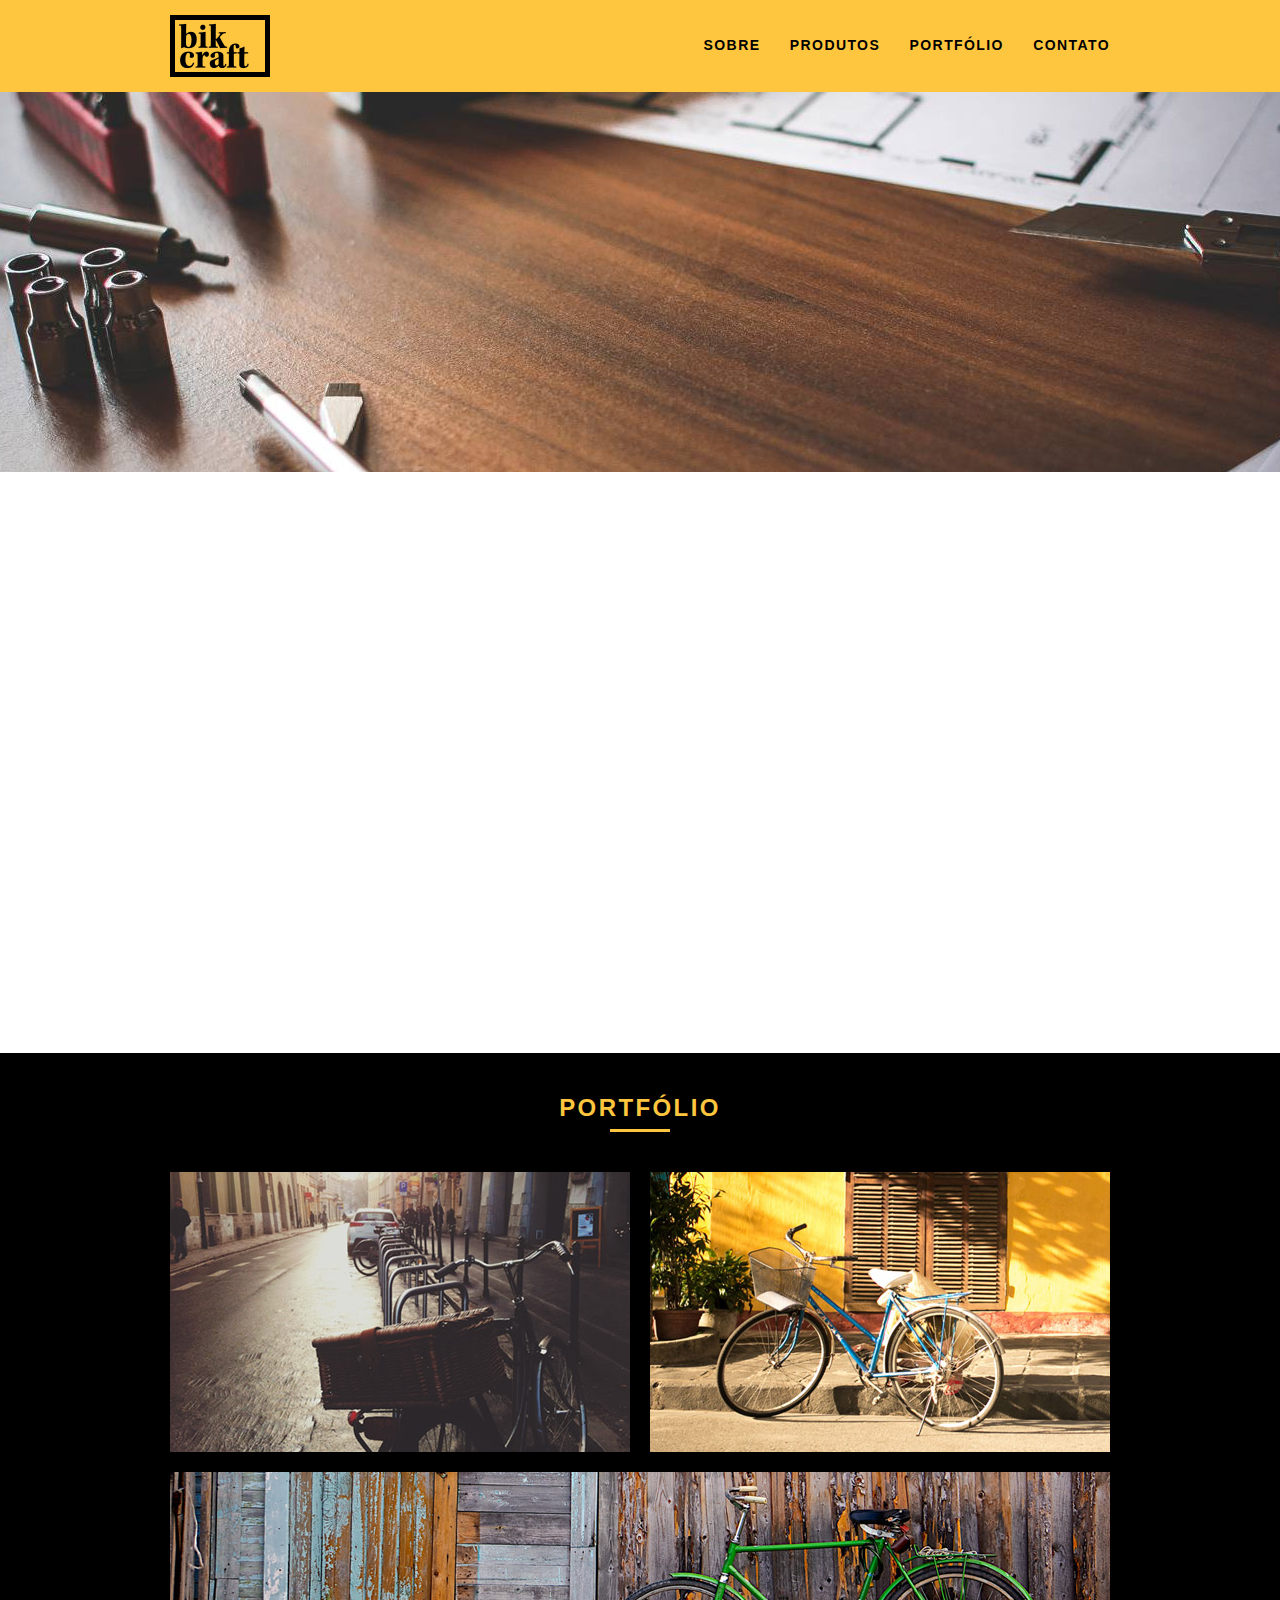
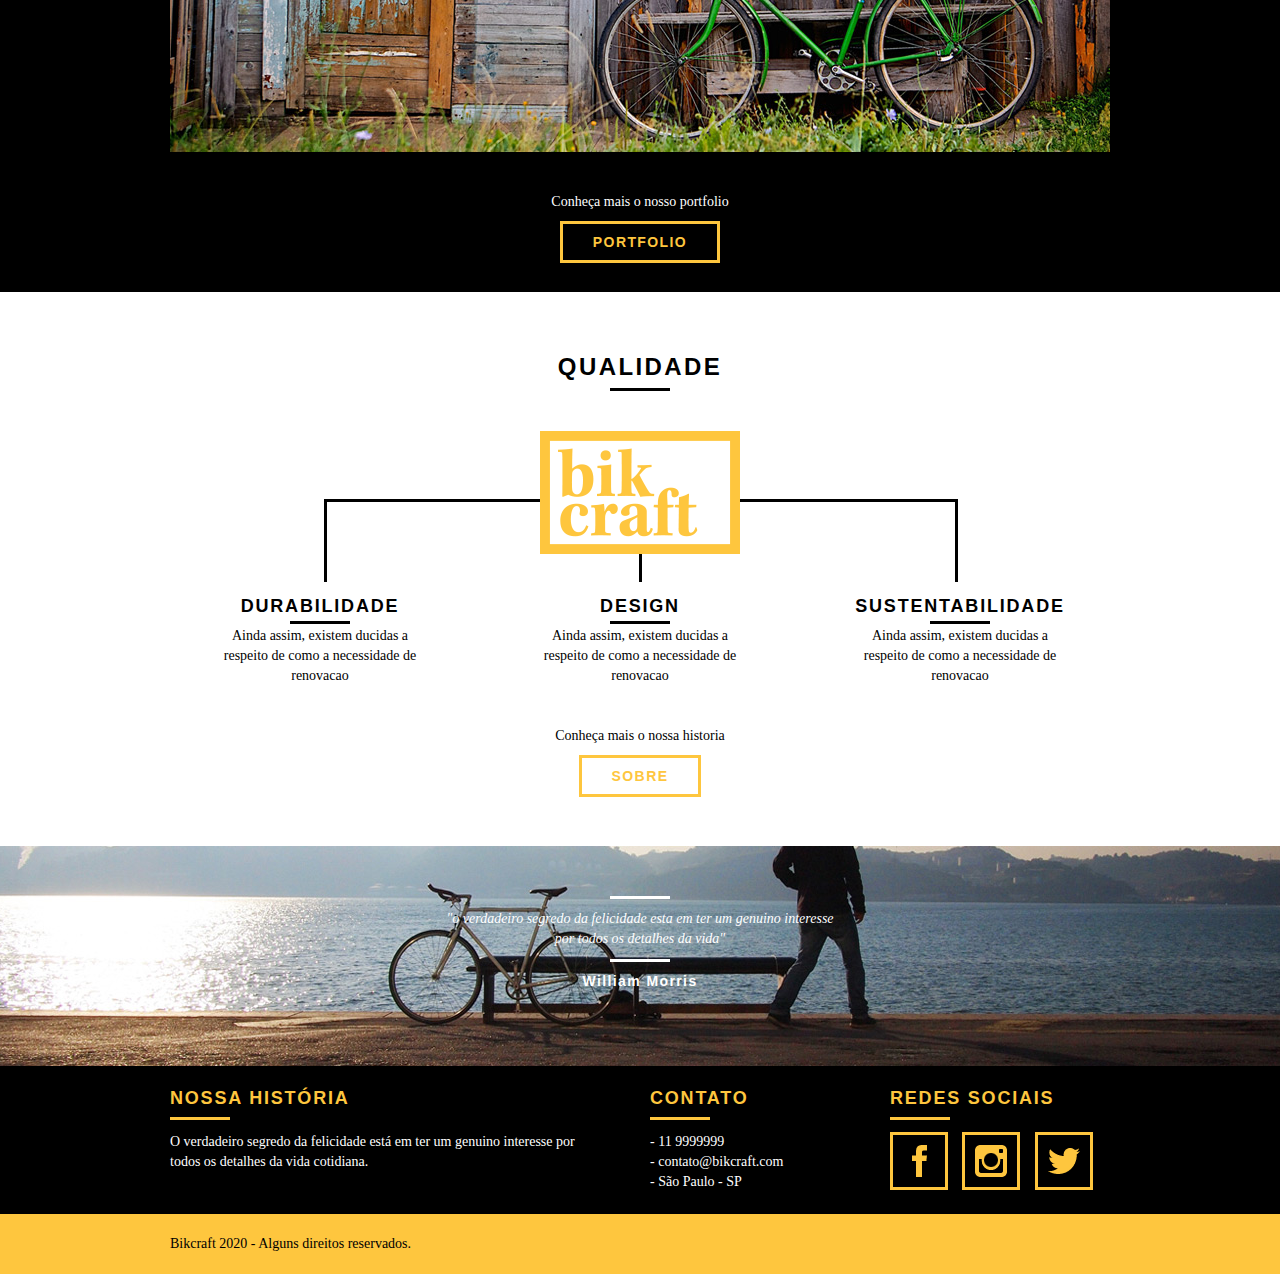
<file: index.html>
<!DOCTYPE html>
<html lang="pt-br">
    <head>
        <meta charset="utf-8"> 
        <title>Bikcraft - Bicicletas Personalizadas</title>
        <meta name="description" content="Compre a bicicletasua  Personalizadas na Bikcraft">

        <meta property="og:title" content="Bikcraft - Bicicletas Personalizadas"/>
        <meta property="og:type" content="website"/>
        <meta property="og:url" content="https://edson-onishi.github.io/bikcraft/"/>
        <meta property="og:image" content="https://edson-onishi.github.io/bikcraft/img/og-image.png"/>

        <meta name="viewport" content="width=device=width, initial-scale=1"> <!--escala do site-->

        <link rel="sortcut icon" href="favicon.ico"> <!--icone da aba do site-->

        <link rel="stylesheet" href="css/style.css">
        <script src="js/libs/modernizr.custom.45655.js"></script>
    </head>
    <body>
        <header class="header">
            <div class="container">
                <a href="index.html" class="grid-4">
                    <img src="img/bikcraft.png" alt="Bikcraft">
                </a>
                <nav class="grid-12 header_menu">
                    <ul>
                        <li><a href="sobre.html">Sobre</a></li>
                        <li><a href="produtos.html">Produtos</a></li>
                        <li><a href="portfolio.html">Portfólio</a></li>
                        <li><a href="contato.html">contato</a></li>
                    </ul>
                </nav>
            </div>
        </header>

        <section class="introducao">
            <div class="container">
                <h1>Bicicletas Feitas a Mão</h1>
                <blockquote class="quote-externo">
                    <p>"não tem nada em sua casa que você não considere útil ou acredita ser bonito"
                    </p>
                    <cite>William Morris</cite>
                </blockquote>
                <a href="produtos.html" class="btn">Orçamento</a>
            </div>
        </section>

        <section class="produtos container animar">
            <h2 class="subtitulo">Produtos</h2>
            <ul class="produtos_lista">
                <li class="grid-1-3">
                    <div class="produtos_icone">
                        <img src="img/produtos/passeio.png" alt="Bikcraft Passeio">
                    </div>
                    <h3>Passeio</h3>
                    <P>Ainda assim, existem dúvidas a respeito de como a necessidade de renovação.</P>
                 </li>
                 

                 <li class="grid-1-3">
                    <div class="produtos_icone">
                        <img src="img/produtos/esporte.png" alt="Bikcraft Passeio">
                    </div>
                    <h3>Esporte</h3>
                    <P>Ainda assim, existem dúvidas a respeito de como a necessidade de renovação.</P>
                 </li>

                 <li class="grid-1-3">
                    <div class="produtos_icone">
                        <img src="img/produtos/retro.png" alt="Bikcraft Passeio">
                    </div>
                    <h3>Retro</h3>
                    <P>Ainda assim, existem dúvidas a respeito de como a necessidade de renovação.</P>
                 </li>
            </ul>

            <div class="call">
                <p>Clique aqui e veja os detalhes dos produtos</p>
                <a href="produtos.html" class="btn btn-preto">Produtos</a>
            </div>

        </section>
        <!-- Fecha Produtos -->

        <section class="portfolio">
            <div class="container">
                <h2 class="subtitulo">Portfólio</h2>
                <div class="portfolio_lista">
                    <div class="grid-8"><img src="img/portfolio/retro.jpg" alt="Bicicleta retro"></div>
                    <div class="grid-8"><img src="img/portfolio/passeio.jpg" alt="Bicicleta passeio"></div>
                    <div class="grid-16"><img src="img/portfolio/esporte.jpg" alt="Bicicleta esporte"></div>
                </div>
                <div class="call">
                    <p>Conheça mais o nosso portfolio</p>
                    <a href="portfolio.html" class="btn">Portfolio</a>
                </div>
            </div>
            
        </section>

        <section class="qualidade container">
            <h2 class="subtitulo">Qualidade</h2>
            <img src="img/bikcraft-qualidade.png" alt="Bikcraft">
            <ul class="qualidade_lista">
                <li class="grid-1-3">
                    <h3>Durabilidade</h3>
                    <p>Ainda assim, existem ducidas a respeito de como a necessidade de renovacao</p>
                </li>

                <li class="grid-1-3">
                    <h3>Design</h3>
                    <p>Ainda assim, existem ducidas a respeito de como a necessidade de renovacao</p>
                </li>

                <li class="grid-1-3">
                    <h3>Sustentabilidade</h3>
                    <p>Ainda assim, existem ducidas a respeito de como a necessidade de renovacao</p>
                </li>
            </ul>
            <div class="call">
                <p>Conheça mais o nossa historia</p>
                <a href="sobre.html" class="btn btn-preto">Sobre</a>
            </div>
        </section>

        <section class="quebra">
            <blockquote class="quote-externo container">
                <p>"o verdadeiro segredo da felicidade esta em ter um genuino interesse por todos os detalhes da vida"
                </p>
                <cite>William Morris</cite>
            </blockquote>
        </section>

        <footer>
            <div class="footer">
                <div class="container">

                    <div class="grid-8 footer_historia">
                        <h3>Nossa História</h3>
                        <p>O verdadeiro segredo da felicidade está em ter um genuino interesse por todos os detalhes da vida cotidiana.</p>
                    </div>

                    <div class="grid-4 footer_contato">
                        <h3>Contato</h3>
                        <ul>
                            <li>- 11 9999999</li>
                            <li>- contato@bikcraft.com</li>
                            <li>- São Paulo - SP</li>
                        </ul>
                    </div>

                    <div class="grid-4 footer_redes">
                        <h3>redes sociais</h3>
                        <ul>
                            <li><a href="http://facebook.com" target="_blank"><img src="img/redes-sociais/facebook.png" alt="facebook"></a></li>
                            <li><a href="http://instagram.com" target="_blank"><img src="img/redes-sociais/instagram.png" alt="Instagram"></a></li>
                            <li><a href="http://twitter.com" target="_blank"><img src="img/redes-sociais/twitter.png" alt="twitter"></a></li>
                        </ul>
                    </div>
                </div>
            </div>

            <div class="copy">
                <div class="container">
                    <p class="grid-16">Bikcraft 2020 - Alguns direitos reservados.</p>
                </div>

            </div>
        </footer>

        <!--Javascript-->
        <script src="js/libs/jquery-3.4.1.min.js"></script>
        <script src="js/plugins.js"></script>
        <script src="js/main.js"></script>
    </body>

</html>
</file>
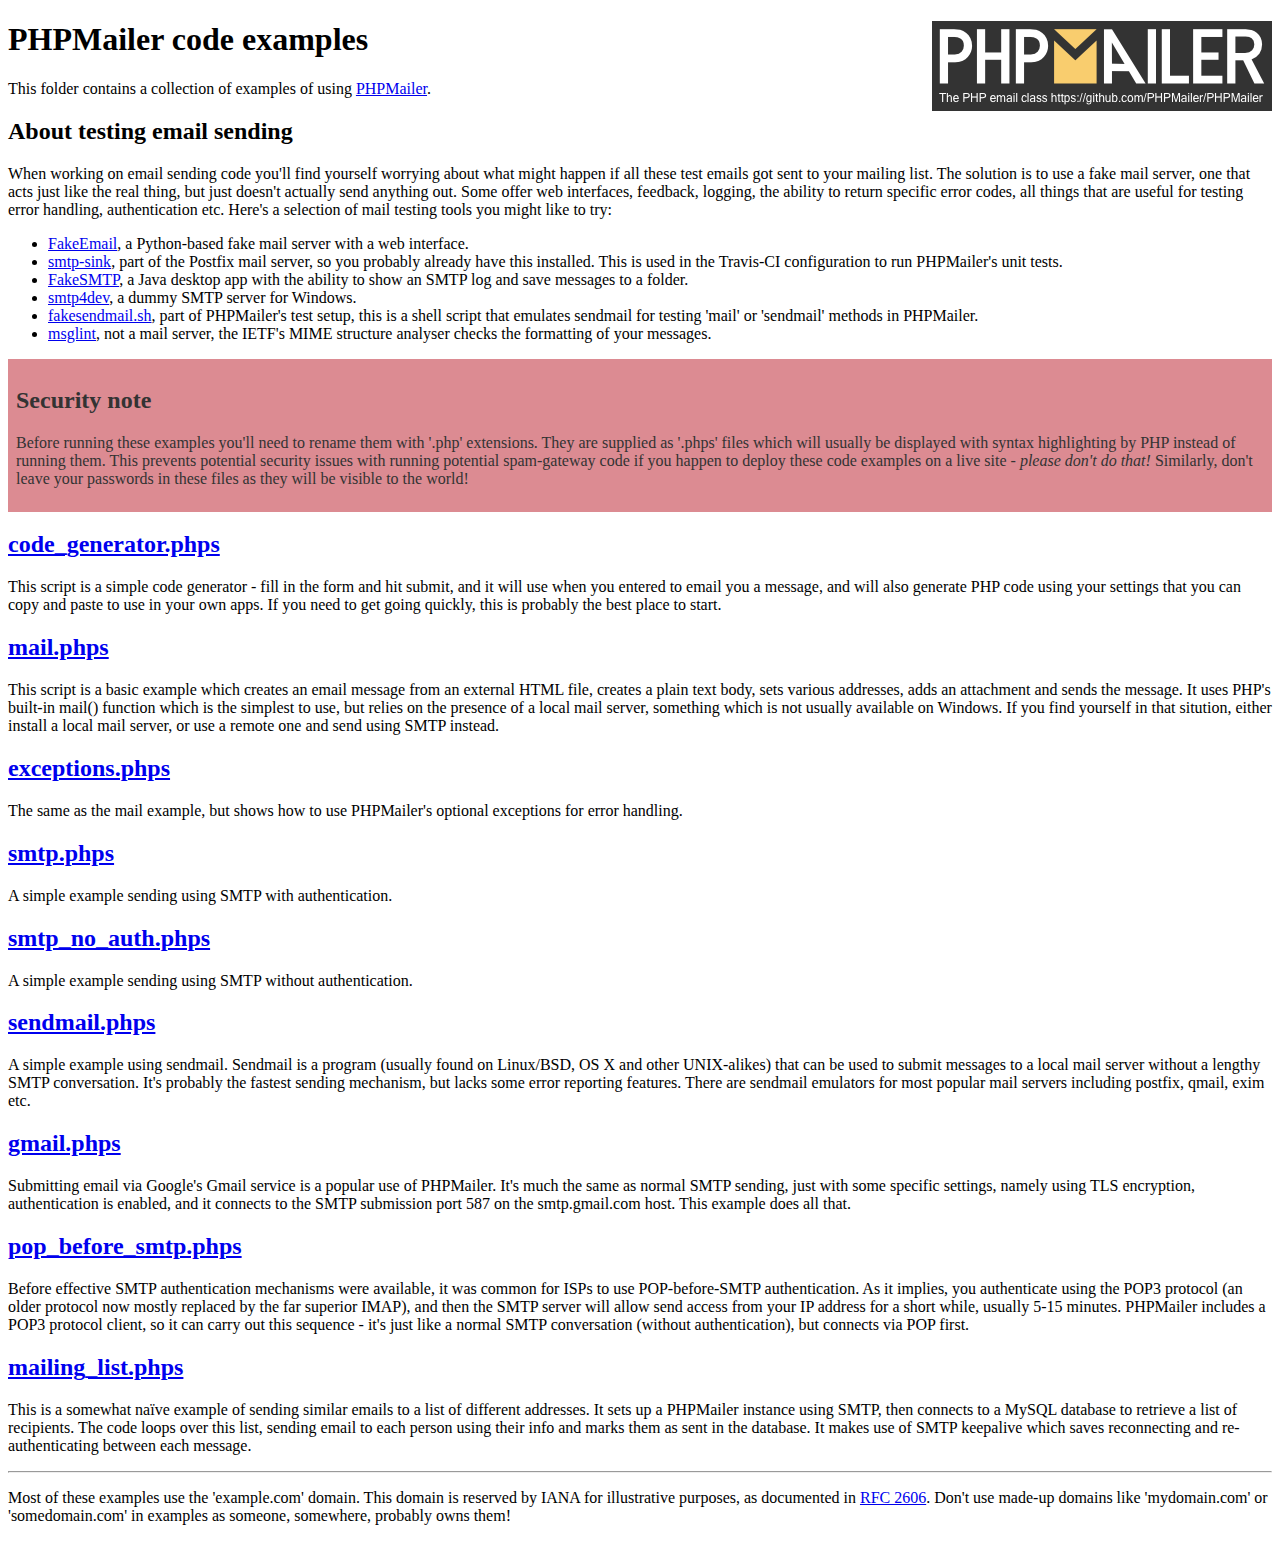
<file: PHPMailer/examples/index.html>
<!DOCTYPE html>
<html>
<head>
	<meta charset="UTF-8">
	<title>PHPMailer Examples</title>
</head>
<body>
<h1>PHPMailer code examples<a href="https://github.com/PHPMailer/PHPMailer"><img src="images/phpmailer.png" style="float:right; border:0;" alt="PHPMailer logo"></a></h1>
<p>This folder contains a collection of examples of using <a href="https://github.com/PHPMailer/PHPMailer">PHPMailer</a>.</p>
<h2>About testing email sending</h2>
<p>When working on email sending code you'll find yourself worrying about what might happen if all these test emails got sent to your mailing list. The solution is to use a fake mail server, one that acts just like the real thing, but just doesn't actually send anything out. Some offer web interfaces, feedback, logging, the ability to return specific error codes, all things that are useful for testing error handling, authentication etc. Here's a selection of mail testing tools you might like to try:</p>
<ul>
  <li><a href="https://github.com/isotoma/FakeEmail">FakeEmail</a>, a Python-based fake mail server with a web interface.</li>
  <li><a href="http://www.postfix.org/smtp-sink.1.html">smtp-sink</a>, part of the Postfix mail server, so you probably already have this installed. This is used in the Travis-CI configuration to run PHPMailer's unit tests.</li>
  <li><a href="https://github.com/Nilhcem/FakeSMTP">FakeSMTP</a>, a Java desktop app with the ability to show an SMTP log and save messages to a folder.</li>
  <li><a href="http://smtp4dev.codeplex.com">smtp4dev</a>, a dummy SMTP server for Windows.</li>
  <li><a href="https://github.com/PHPMailer/PHPMailer/blob/master/test/fakesendmail.sh">fakesendmail.sh</a>, part of PHPMailer's test setup, this is a shell script that emulates sendmail for testing 'mail' or 'sendmail' methods in PHPMailer.</li>
  <li><a href="http://tools.ietf.org/tools/msglint/">msglint</a>, not a mail server, the IETF's MIME structure analyser checks the formatting of your messages.</li>
</ul>
<div style="padding: 8px; color: #333333; background-color: #dc8b92">
<h2>Security note</h2>
<p>Before running these examples you'll need to rename them with '.php' extensions. They are supplied as '.phps' files which will usually be displayed with syntax highlighting by PHP instead of running them. This prevents potential security issues with running potential spam-gateway code if you happen to deploy these code examples on a live site - <em>please don't do that!</em> Similarly, don't leave your passwords in these files as they will be visible to the world!</p>
</div>
<h2><a href="code_generator.phps">code_generator.phps</a></h2>
<p>This script is a simple code generator - fill in the form and hit submit, and it will use when you entered to email you a message, and will also generate PHP code using your settings that you can copy and paste to use in your own apps. If you need to get going quickly, this is probably the best place to start.</p>
<h2><a href="mail.phps">mail.phps</a></h2>
<p>This script is a basic example which creates an email message from an external HTML file, creates a plain text body, sets various addresses, adds an attachment and sends the message. It uses PHP's built-in mail() function which is the simplest to use, but relies on the presence of a local mail server, something which is not usually available on Windows. If you find yourself in that sitution, either install a local mail server, or use a remote one and send using SMTP instead.</p>
<h2><a href="exceptions.phps">exceptions.phps</a></h2>
<p>The same as the mail example, but shows how to use PHPMailer's optional exceptions for error handling.</p>
<h2><a href="smtp.phps">smtp.phps</a></h2>
<p>A simple example sending using SMTP with authentication.</p>
<h2><a href="smtp_no_auth.phps">smtp_no_auth.phps</a></h2>
<p>A simple example sending using SMTP without authentication.</p>
<h2><a href="sendmail.phps">sendmail.phps</a></h2>
<p>A simple example using sendmail. Sendmail is a program (usually found on Linux/BSD, OS X and other UNIX-alikes) that can be used to submit messages to a local mail server without a lengthy SMTP conversation. It's probably the fastest sending mechanism, but lacks some error reporting features. There are sendmail emulators for most popular mail servers including postfix, qmail, exim etc.</p>
<h2><a href="gmail.phps">gmail.phps</a></h2>
<p>Submitting email via Google's Gmail service is a popular use of PHPMailer. It's much the same as normal SMTP sending, just with some specific settings, namely using TLS encryption, authentication is enabled, and it connects to the SMTP submission port 587 on the smtp.gmail.com host. This example does all that.</p>
<h2><a href="pop_before_smtp.phps">pop_before_smtp.phps</a></h2>
<p>Before effective SMTP authentication mechanisms were available, it was common for ISPs to use POP-before-SMTP authentication. As it implies, you authenticate using the POP3 protocol (an older protocol now mostly replaced by the far superior IMAP), and then the SMTP server will allow send access from your IP address for a short while, usually 5-15 minutes. PHPMailer includes a POP3 protocol client, so it can carry out this sequence - it's just like a normal SMTP conversation (without authentication), but connects via POP first.</p>
<h2><a href="mailing_list.phps">mailing_list.phps</a></h2>
<p>This is a somewhat naïve example of sending similar emails to a list of different addresses. It sets up a PHPMailer instance using SMTP, then connects to a MySQL database to retrieve a list of recipients. The code loops over this list, sending email to each person using their info and marks them as sent in the database. It makes use of SMTP keepalive which saves reconnecting and re-authenticating between each message.</p>
<hr>
<p>Most of these examples use the 'example.com' domain. This domain is reserved by IANA for illustrative purposes, as documented in <a href="http://tools.ietf.org/html/rfc2606">RFC 2606</a>. Don't use made-up domains like 'mydomain.com' or 'somedomain.com' in examples as someone, somewhere, probably owns them!</p>
</body>
</html>
</file>
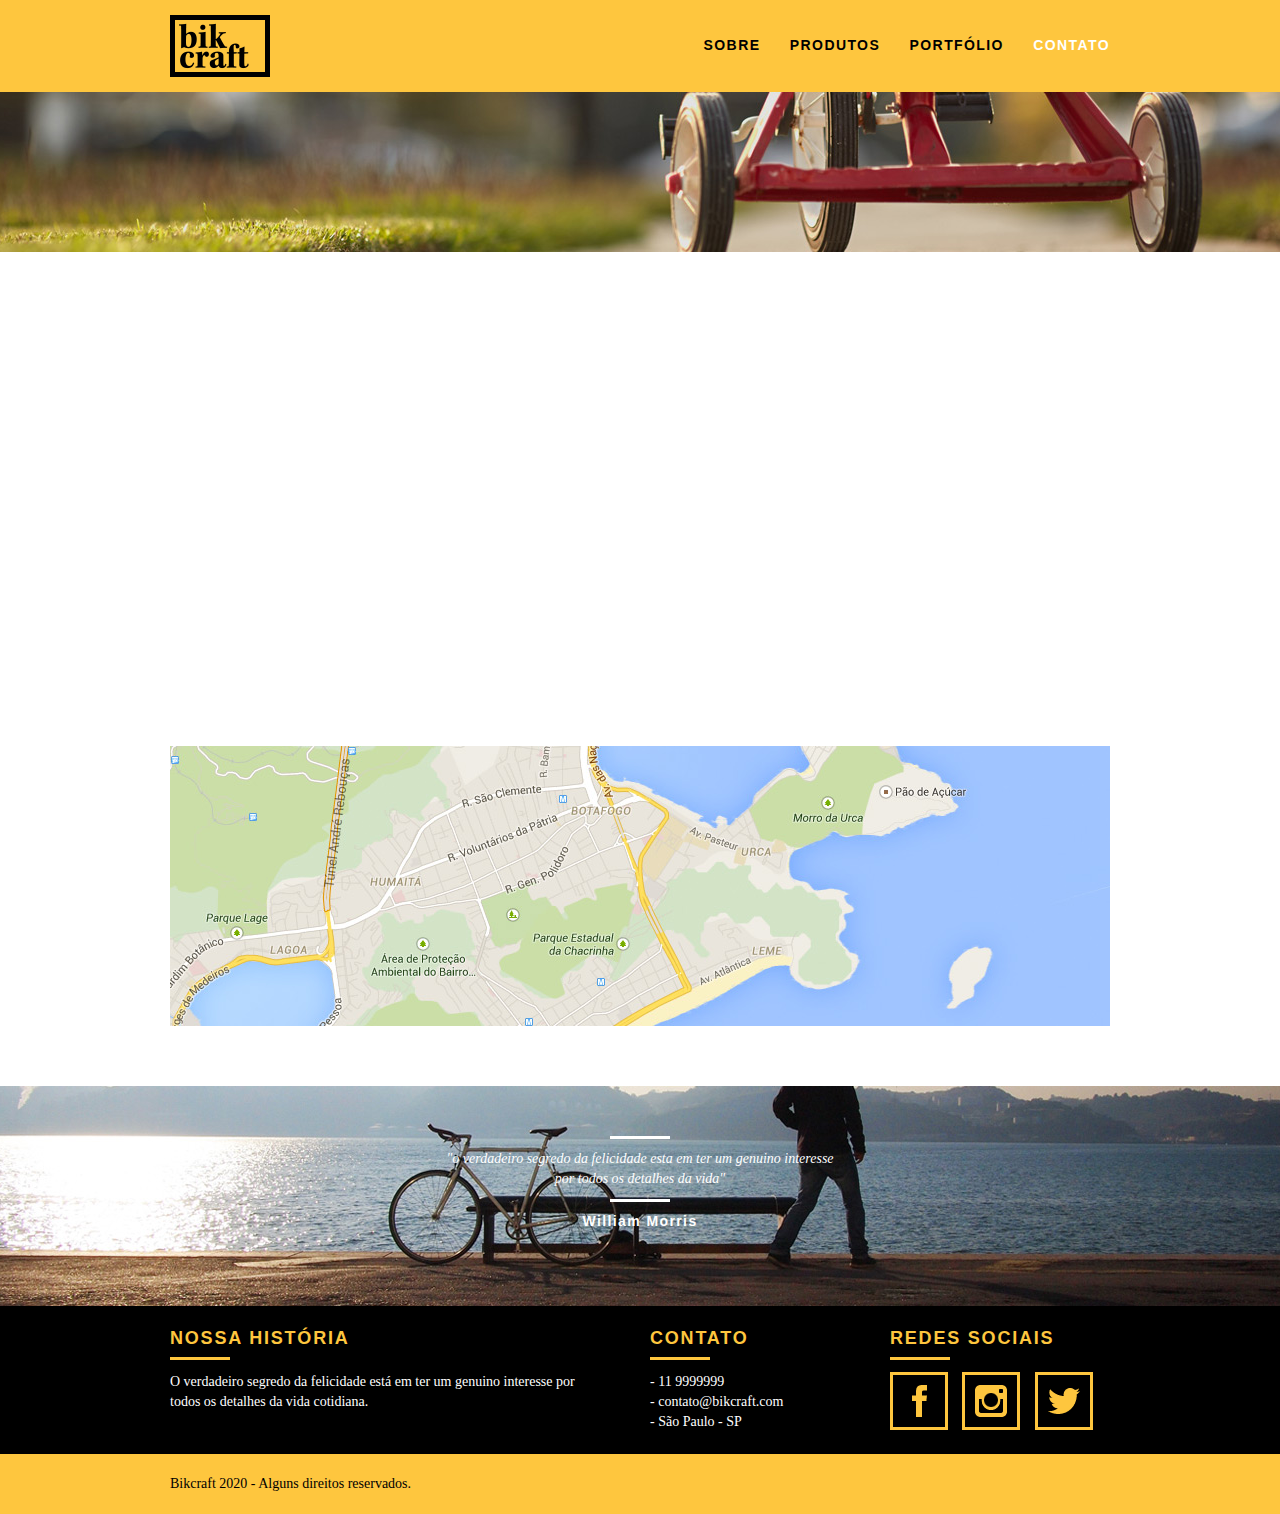
<file: contato.html>
<!DOCTYPE html>
<html lang="pt-br">
    <head>
        <meta charset="utf-8"> 
        <title> Bikcraft - Contato</title>
        <link rel="stylesheet" href="css/style.css">
    </head>
    <body>
        <header class="header">
            <div class="container">
                <a href="index.html" class="grid-4">
                    <img src="img/bikcraft.png" alt="Bikcraft">
                </a>
                <nav class="grid-12 header_menu">
                    <ul>
                        <li><a href="sobre.html" >Sobre</a></li>
                        <li><a href="produtos.html" >Produtos</a></li>
                        <li><a href="portfolio.html">Portfólio</a></li>
                        <li><a href="contato.html" class="menu_ativo">contato</a></li>
                        <script src="js/libs/modernizr.custom.45655.js"></script>
                    </ul>
                </nav>
            </div>
        </header>

        <section class="introducao-interna interna_contato">
            <div class="container">
                <h1>Contato</h1>
                <p>tire suas dúvidas com a gente</p>
             </div>
        </section>

        
        <section class="contato container animar-interno">
            <form action="enviar.php" method="post" name="form" class="formphp contato_form grid-8">
                <label for="nome">Nome</label>
                <input id="nome" name="nome" type="text">
                <label for="email">E-mail</label>
                <input id="email" name="email" type="text">
                <label for="telefone">Telefone</label>
                <input id="telefone" name="telefone" type="text">
            
                <label class="nao-aparece">Se você não é um robô, deixe em branco.</label>
                <input type="text" class="nao-aparece" name="leaveblank">
                <label class="nao-aparece">Se você não é um robô, não mude este campo.</label>
                <input type="text" class="nao-aparece" name="dontchange" value="http://" >
            
                <label for="mensagem">Mensagem</label>
                <textarea name="mensagem" id="mensagem"></textarea>
            
                <button id="enviar" name="enviar" type="submit" class="btn btn-preto">Enviar</button>
            </form>

            <div class="contato_dados grid-8">
                <h3>Dados</h3>
                <span>+55 11 9999 999</span>
                <span>orcamento@bikcraft.com</span>
                <span>Rua ali perto - São Paulo</span>
                <span>São Paulo - SP - Brasil</span>
                <h3>Redes Sociais</h3>
                <ul>
                    <li><a href="http://facebook.com" target="_blank"><img src="img/redes-sociais/facebook.png" alt="facebook"></a></li>
                    <li><a href="http://instagram.com" target="_blank"><img src="img/redes-sociais/instagram.png" alt="Instagram"></a></li>
                    <li><a href="http://twitter.com" target="_blank"><img src="img/redes-sociais/twitter.png" alt="twitter"></a></li>
                </ul>
            </div>        
        </section>

        <section class="container contato_mapa">
            <a href="http://google.com" target="_blank" class="grid-16"><img src="img/endereco-bikcraft.jpg" alt="Endereço da Bikcraft"></a>
        </section>

        <section class="quebra">
            <blockquote class="quote-externo container">
                <p>"o verdadeiro segredo da felicidade esta em ter um genuino interesse por todos os detalhes da vida"
                </p>
                <cite>William Morris</cite>
            </blockquote>
        </section>

        <footer>
            <div class="footer">
                <div class="container">

                    <div class="grid-8 footer_historia">
                        <h3>Nossa História</h3>
                        <p>O verdadeiro segredo da felicidade está em ter um genuino interesse por todos os detalhes da vida cotidiana.</p>
                    </div>

                    <div class="grid-4 footer_contato">
                        <h3>Contato</h3>
                        <ul>
                            <li>- 11 9999999</li>
                            <li>- contato@bikcraft.com</li>
                            <li>- São Paulo - SP</li>
                        </ul>
                    </div>

                    <div class="grid-4 footer_redes">
                        <h3>redes sociais</h3>
                        <ul>
                            <li><a href="http://facebook.com" target="_blank"><img src="img/redes-sociais/facebook.png" alt="facebook"></a></li>
                            <li><a href="http://instagram.com" target="_blank"><img src="img/redes-sociais/instagram.png" alt="Instagram"></a></li>
                            <li><a href="http://twitter.com" target="_blank"><img src="img/redes-sociais/twitter.png" alt="twitter"></a></li>
                        </ul>
                    </div>
                </div>
            </div>

            <div class="copy">
                <div class="container">
                    <p class="grid-16">Bikcraft 2020 - Alguns direitos reservados.</p>
                </div>

            </div>
        </footer>

         <!--Javascript-->
         <script src="js/libs/jquery-3.4.1.min.js"></script>
         <script src="js/plugins.js"></script>
         <script src="js/main.js"></script>
    </body>

</html>
</file>
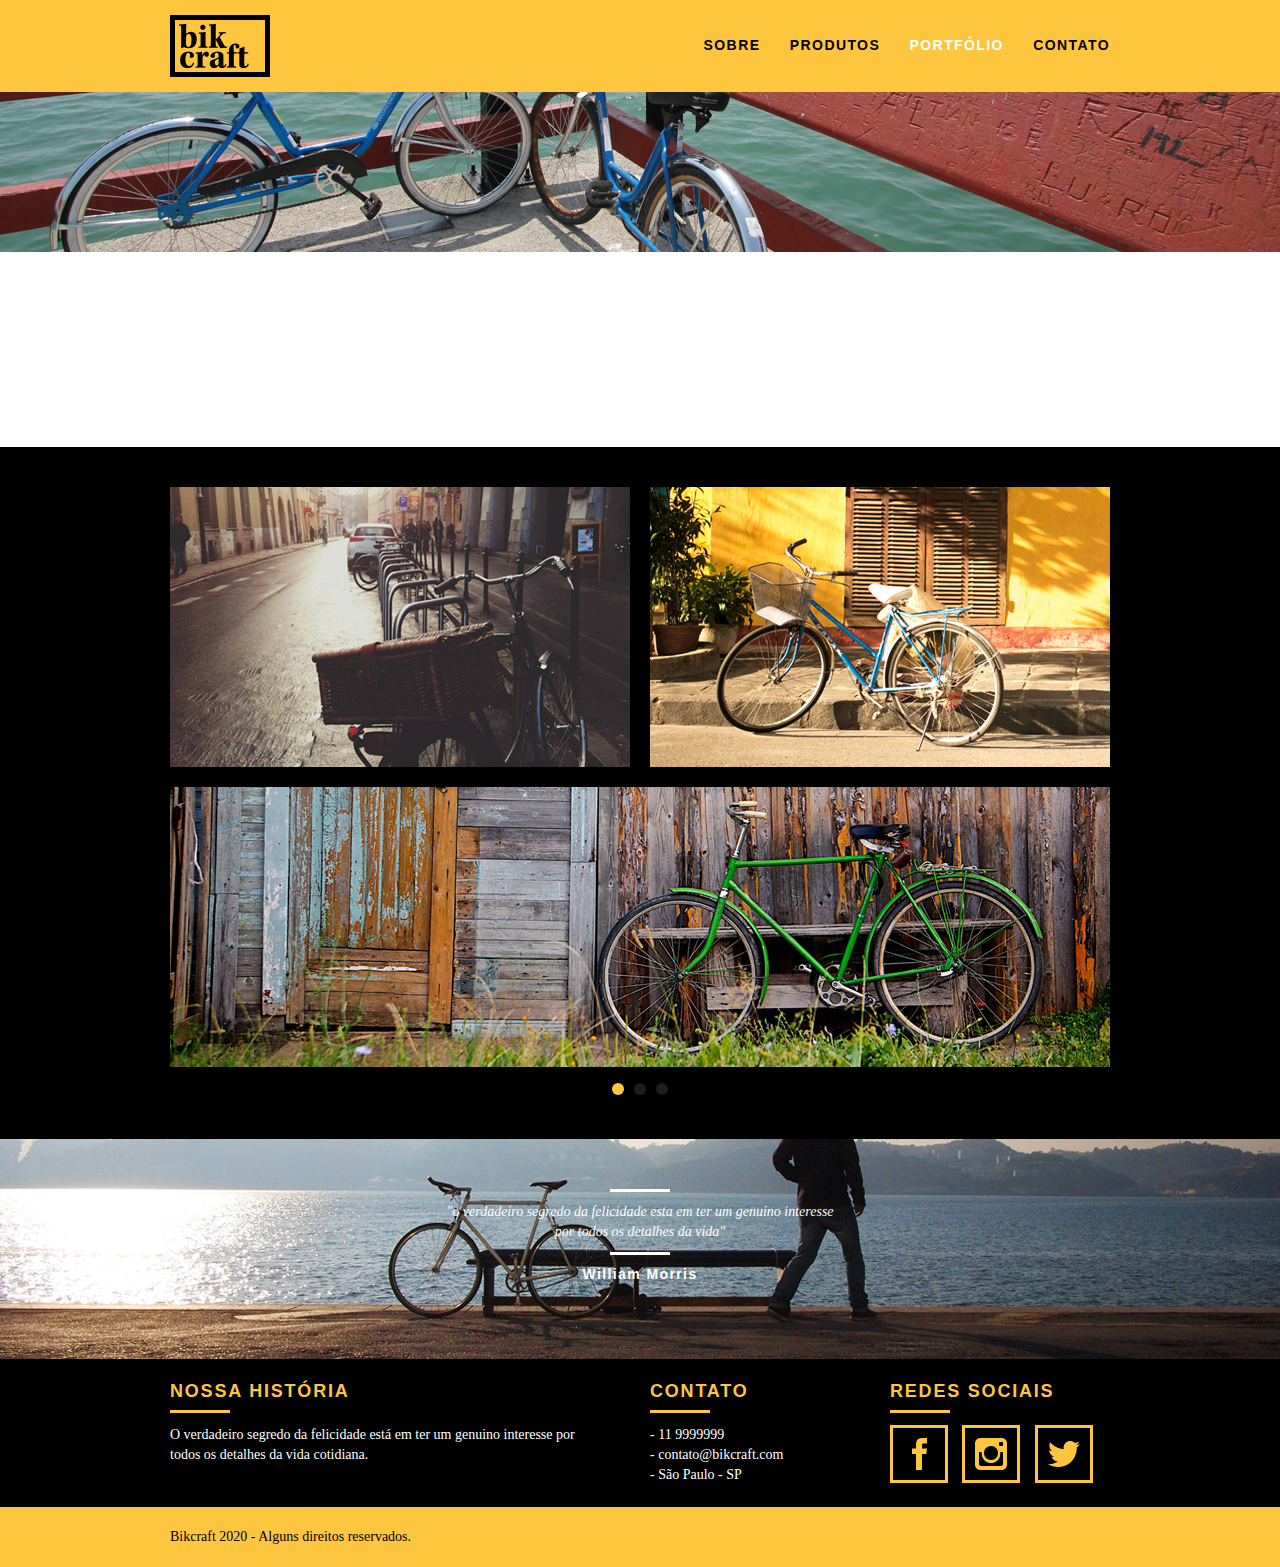
<file: portfolio.html>
<!DOCTYPE html>
<html lang="pt-br">
    <head>
        <meta charset="utf-8"> 
        <meta name="description" content="Compre a bicicletasua  Personalizadas na Bikcraft">

        <meta property="og:title" content="Bikcraft - Bicicletas Personalizadas"/>
        <meta property="og:type" content="website"/>
        <meta property="og:url" content="https://edson-onishi.github.io/bikcraft/"/>
        <meta property="og:image" content="https://edson-onishi.github.io/bikcraft/img/og-image.png"/>

        <meta name="viewport" content="width=device=width, initial-scale=1"> <!--escala do site-->

        <link rel="sortcut icon" href="favicon.ico"> <!--icone da aba do site-->

        <title> Bikcraft - Portfólio</title>
        <link rel="stylesheet" href="css/style.css">
    </head>
    <body>
        <header class="header">
            <div class="container">
                <a href="index.html" class="grid-4">
                    <img src="img/bikcraft.png" alt="Bikcraft">
                </a>
                <nav class="grid-12 header_menu">
                    <ul>
                        <li><a href="sobre.html" >Sobre</a></li>
                        <li><a href="produtos.html">Produtos</a></li>
                        <li><a href="portfolio.html" class="menu_ativo">Portfólio</a></li>
                        <li><a href="contato.html">contato</a></li>
                        <script src="js/libs/modernizr.custom.45655.js"></script>
                    </ul>
                </nav>
            </div>
        </header>

        <section class="introducao-interna interna_portfolio">
            <div class="container">
                <h1>Portfólio</h1>
                <p>conheça os projetos que amamos mostrar</p>
             </div>
        </section>

        <section class="container animar-interno">
            <ul class="rslides">
                <li>
                    <blockquote class="quote_clientes">
                        <p>"No mundo atual, a contínua expansão de nossa atividade cumpre um papel essencial na formulação da gestão inovadora da qual parte."</p>
                        <cite>Barbara Moss</cite>
                    </blockquote>
                </li>
                <li>
                    <blockquote class="quote_clientes">
                        <p>"No mundo atual, a contínua expansão de nossa atividade cumpre um papel essencial na formulação da gestão inovadora da qual parte."</p>
                        <cite>Natália Rocha</cite>
                    </blockquote>
                </li>
                <li>
                    <blockquote class="quote_clientes">
                        <p>"No mundo atual, a contínua expansão de nossa atividade cumpre um papel essencial na formulação da gestão inovadora da qual parte."</p>
                        <cite>Natália sem Agá</cite>
                    </blockquote>
                </li>
            </ul>
        </section>

        <section class="portfolio">
            <div class="container">
                <ul class="portfolio_lista rslides_portfolio">
                    <li>
                        <div  class="grid-8"><img src="img/portfolio/retro.jpg" alt="Bicicleta retro"></div>
                        <div  class="grid-8"><img src="img/portfolio/passeio.jpg" alt="Bicicleta passeio"></div>
                        <div  class="grid-16"><img src="img/portfolio/esporte.jpg" alt="Bicicleta esporte"></div>
                    </li>    
                    <li>
                        <div  class="grid-8"><img src="img/portfolio/passeio.jpg" alt="Bicicleta retro"></div >
                        <div  class="grid-8"><img src="img/portfolio/retro.jpg" alt="Bicicleta passeio"></div >
                        <div  class="grid-16"><img src="img/portfolio/esporte.jpg" alt="Bicicleta esporte"></div >
                    </li> 
                    <li>
                        <div  class="grid-8"><img src="img/portfolio/retro.jpg" alt="Bicicleta retro"></div>
                        <div  class="grid-8"><img src="img/portfolio/retro.jpg" alt="Bicicleta passeio"></div>
                        <div  class="grid-16"><img src="img/portfolio/esporte.jpg" alt="Bicicleta esporte"></div>
                    </li> 
                </ul>
            </div>
            
        </section>

        <section class="quebra">
            <blockquote class="quote-externo container">
                <p>"o verdadeiro segredo da felicidade esta em ter um genuino interesse por todos os detalhes da vida"
                </p>
                <cite>William Morris</cite>
            </blockquote>
        </section>

        <footer>
            <div class="footer">
                <div class="container">

                    <div class="grid-8 footer_historia">
                        <h3>Nossa História</h3>
                        <p>O verdadeiro segredo da felicidade está em ter um genuino interesse por todos os detalhes da vida cotidiana.</p>
                    </div>

                    <div class="grid-4 footer_contato">
                        <h3>Contato</h3>
                        <ul>
                            <li>- 11 9999999</li>
                            <li>- contato@bikcraft.com</li>
                            <li>- São Paulo - SP</li>
                        </ul>
                    </div>

                    <div class="grid-4 footer_redes">
                        <h3>redes sociais</h3>
                        <ul>
                            <li><a href="http://facebook.com" target="_blank"><img src="img/redes-sociais/facebook.png" alt="facebook"></a></li>
                            <li><a href="http://instagram.com" target="_blank"><img src="img/redes-sociais/instagram.png" alt="Instagram"></a></li>
                            <li><a href="http://twitter.com" target="_blank"><img src="img/redes-sociais/twitter.png" alt="twitter"></a></li>
                        </ul>
                    </div>
                </div>
            </div>

            <div class="copy">
                <div class="container">
                    <p class="grid-16">Bikcraft 2020 - Alguns direitos reservados.</p>
                </div>

            </div>
        </footer>

         <!--Javascript-->
         <script src="js/libs/jquery-3.4.1.min.js"></script>
         <script src="js/plugins.js"></script>
         <script src="js/main.js"></script>

         
          </script>
    </body>

</html>
</file>
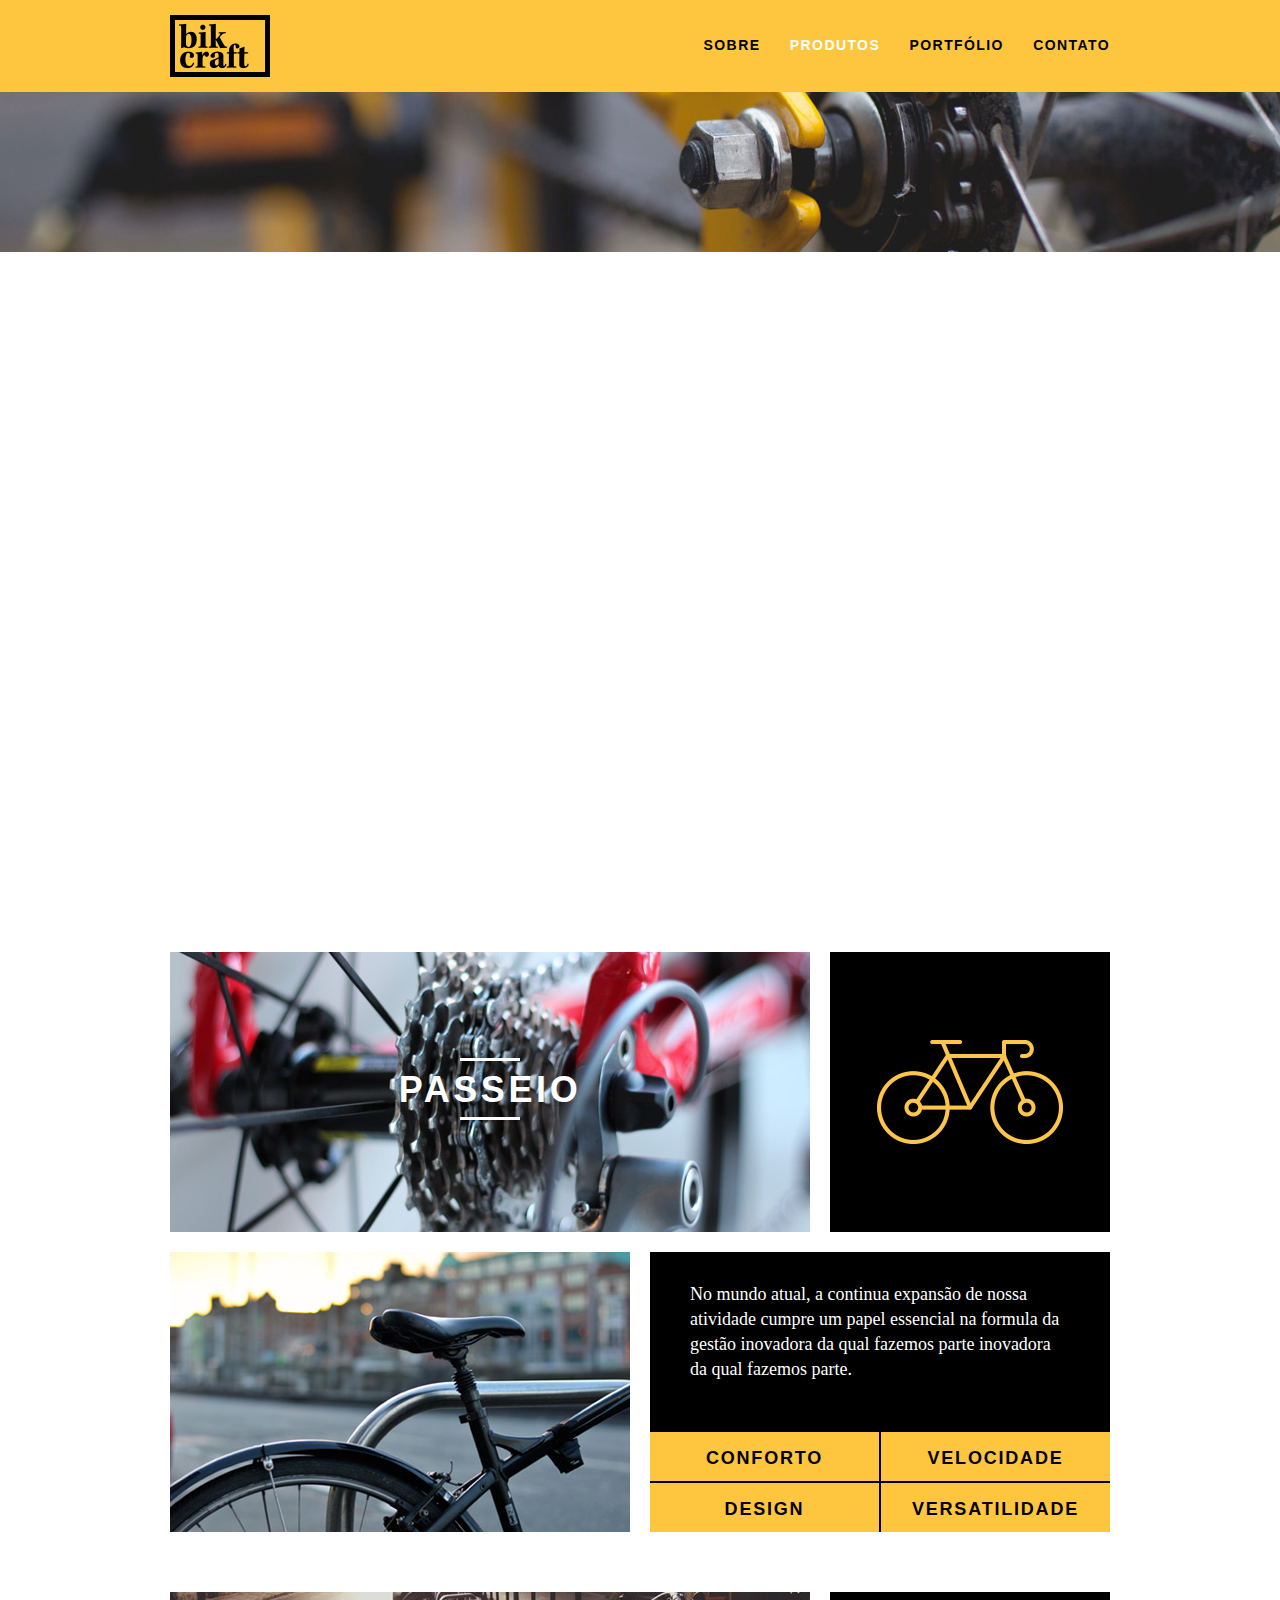
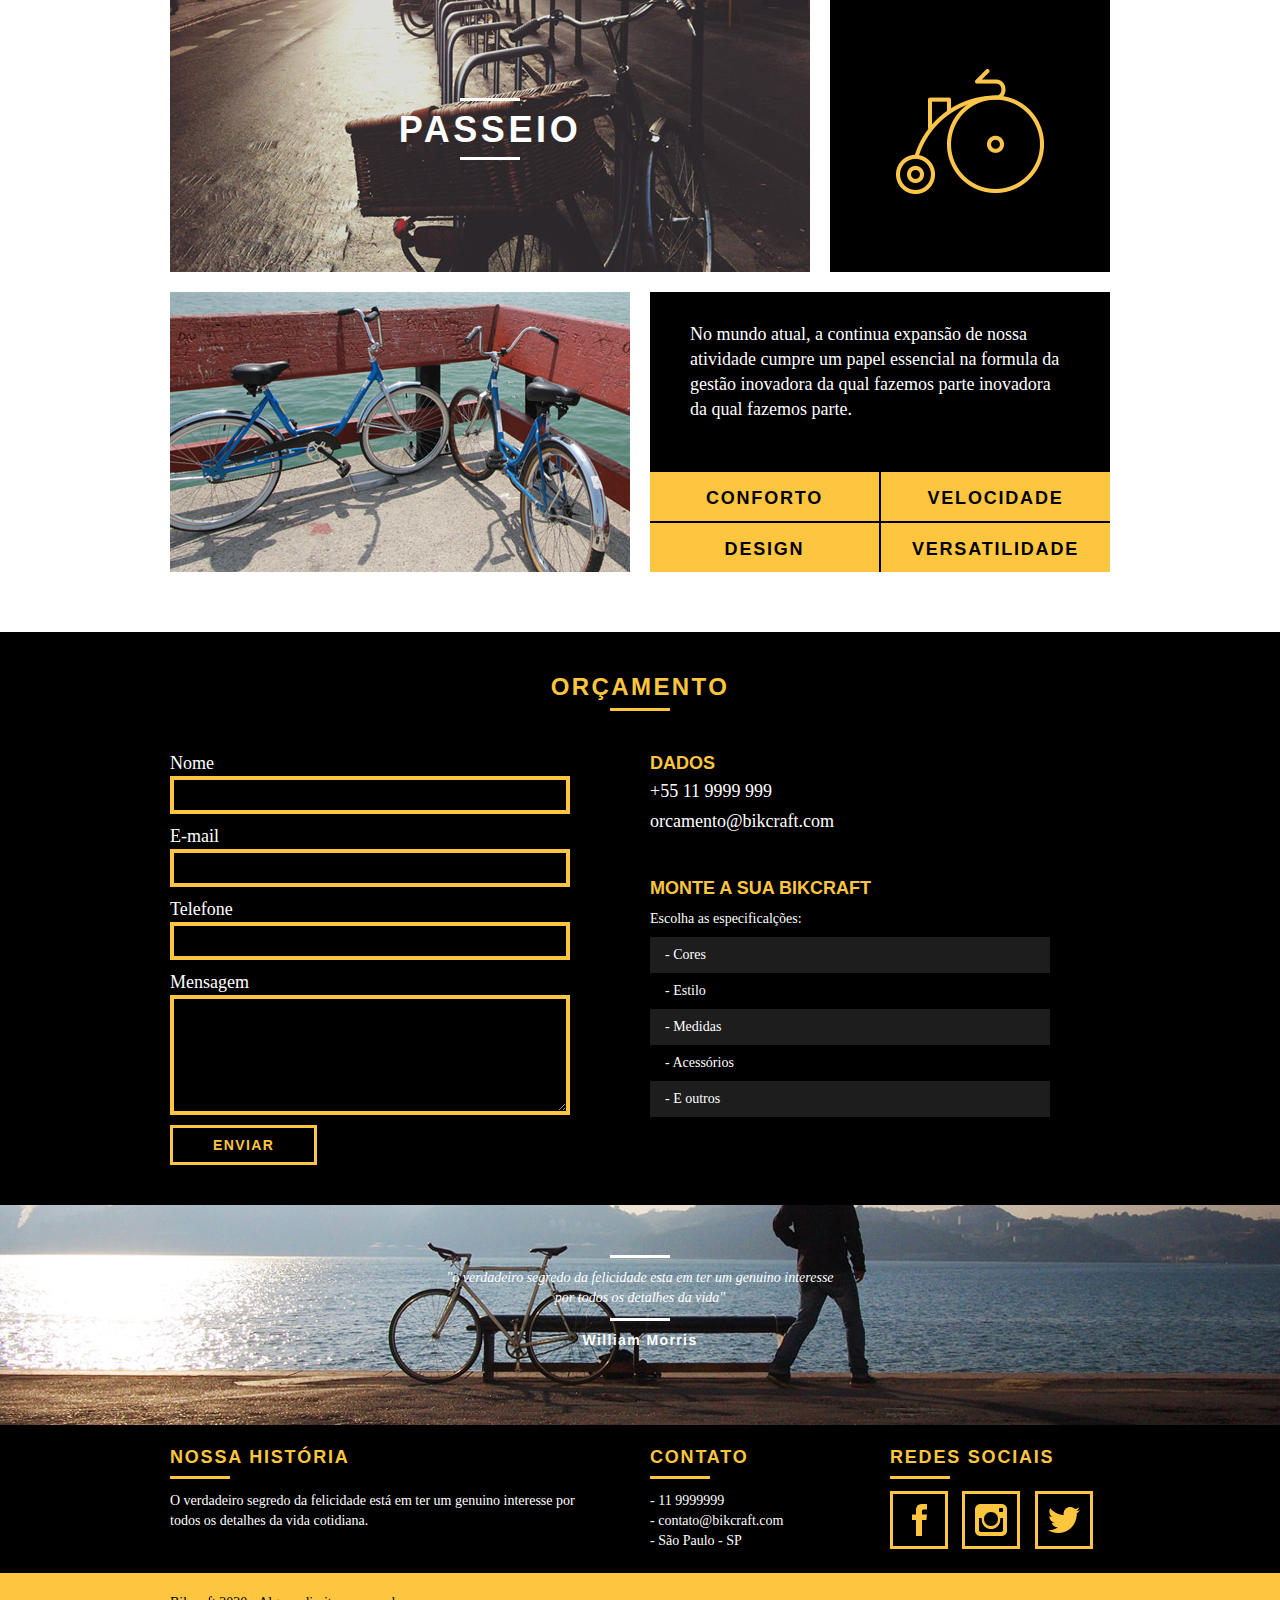
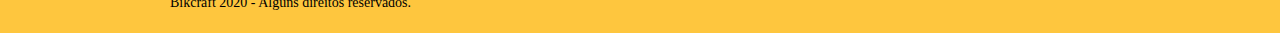
<file: produtos.html>
<!DOCTYPE html>
<html lang="pt-br">
    <head>
        <meta charset="utf-8"> 

        <meta name="description" content="Compre a bicicletasua  Personalizadas na Bikcraft">

        <meta property="og:title" content="Bikcraft - Bicicletas Personalizadas"/>
        <meta property="og:type" content="website"/>
        <meta property="og:url" content="https://edson-onishi.github.io/bikcraft/"/>
        <meta property="og:image" content="https://edson-onishi.github.io/bikcraft/img/og-image.png"/>

        <meta name="viewport" content="width=device=width, initial-scale=1"> <!--escala do site-->

        <link rel="sortcut icon" href="favicon.ico"> <!--icone da aba do site-->

        <title> Bikcraft - Produtos</title>
        
        <link rel="stylesheet" href="css/style.css">
        
        <script src="js/libs/modernizr.custom.45655.js"></script>
    </head>
    <body>
        <header class="header">
            <div class="container">
                <a href="index.html" class="grid-4">
                    <img src="img/bikcraft.png" alt="Bikcraft">
                </a>
                <nav class="grid-12 header_menu">
                    <ul>
                        <li><a href="sobre.html" >Sobre</a></li>
                        <li><a href="produtos.html" class="menu_ativo">Produtos</a></li>
                        <li><a href="portfolio.html">Portfólio</a></li>
                        <li><a href="contato.html">contato</a></li>
                    </ul>
                </nav>
            </div>
        </header>

        <section class="introducao-interna interna_produtos">
            <div class="container">
                <h1>Produtos</h1>
                <p>conheça todos os produtos</p>
             </div>
        </section>

        <section class="container produto_item animar-interno">
            <div class="grid-11">
                <img src="img/produtos/bikcraft-passeio-1.jpg" alt="bikcraft passeio">
                <h2>Passeio</h2>
            </div>
            <div class="grid-5 produto_icone">
                <img src="img/produtos/passeio.png" alt="passeio">
            </div>
            <div class="grid-8">
                <img src="img/produtos/bikcraft-passeio-2.jpg" alt="bikcraft passeio">
            </div>
            <div class="grid-8 produto_info">
                <p>
                    No mundo atual, a continua expansão de nossa atividade cumpre um papel essencial na formula da gestão inovadora da qual fazemos parte inovadora da qual fazemos parte.
                </p>
                <ul>
                    <li>Conforto</li>
                    <li>Velocidade</li>
                    <li>Design</li>
                    <li>Versatilidade</li>
                </ul>
            </div>
        </section>

        <section class="container produto_item">
            <div class="grid-11">
                <img src="img/produtos/bikcraft-esporte-1.jpg" alt="bikcraft esporte">
                <h2>Passeio</h2>
            </div>
            <div class="grid-5 produto_icone">
                <img src="img/produtos/esporte.png" >
            </div>
            <div class="grid-8">
                <img src="img/produtos/bikcraft-esporte-2.jpg" alt="bikcraft esporte">
            </div>
            <div class="grid-8 produto_info">
                <p>
                    No mundo atual, a continua expansão de nossa atividade cumpre um papel essencial na formula da gestão inovadora da qual fazemos parte inovadora da qual fazemos parte.
                </p>
                <ul>
                    <li>Conforto</li>
                    <li>Velocidade</li>
                    <li>Design</li>
                    <li>Versatilidade</li>
                </ul>
            </div>
        </section>

        <section class="container produto_item">
            <div class="grid-11">
                <img src="img/produtos/bikcraft-retro-1.jpg" alt="bikcraft retro">
                <h2>Passeio</h2>
            </div>
            <div class="grid-5 produto_icone">
                <img src="img/produtos/retro.png" >
            </div>
            <div class="grid-8">
                <img src="img/produtos/bikcraft-retro-2.jpg" alt="bikcraft retro">
            </div>
            <div class="grid-8 produto_info">
                <p>
                    No mundo atual, a continua expansão de nossa atividade cumpre um papel essencial na formula da gestão inovadora da qual fazemos parte inovadora da qual fazemos parte.
                </p>
                <ul>
                    <li>Conforto</li>
                    <li>Velocidade</li>
                    <li>Design</li>
                    <li>Versatilidade</li>
                </ul>
            </div>
        </section>

        <section class="orcamento">
            <div class="container">
                <h2 class="subtitulo">Orçamento</h2>
                <form action="enviar.php" method="post" name="form" class="formphp form grid-8">
                    <label for="nome">Nome</label>
                    <input id="nome" name="nome" type="text">
                    <label for="email">E-mail</label>
                    <input id="email" name="email" type="text">
                    <label for="telefone">Telefone</label>
                    <input id="telefone" name="telefone" type="text">
                
                    <label class="nao-aparece">Se você não é um robô, deixe em branco.</label>
                    <input type="text" class="nao-aparece" name="leaveblank">
                    <label class="nao-aparece">Se você não é um robô, não mude este campo.</label>
                    <input type="text" class="nao-aparece" name="dontchange" value="http://" >
                
                    <label for="mensagem">Mensagem</label>
                    <textarea name="mensagem" id="mensagem"></textarea>
                
                    <button id="enviar" name="enviar" type="submit" class="btn">Enviar</button>
                </form>

                <div class="orcamento_dados grid-8">
                    <h3>Dados</h3>
                    <span>+55 11 9999 999</span>
                    <span>orcamento@bikcraft.com</span>
                    <h3>Monte a sua bikcraft</h3>
                    <p>Escolha as especificalções:</p>
                    <ul>
                        <li> - Cores </li>
                        <li> - Estilo </li>
                        <li> - Medidas </li>
                        <li> - Acessórios </li>
                        <li> - E outros </li>
                    </ul>
                </div>
             </div>
        </section>

    
        <section class="quebra">
            <blockquote class="quote-externo container">
                <p>"o verdadeiro segredo da felicidade esta em ter um genuino interesse por todos os detalhes da vida"
                </p>
                <cite>William Morris</cite>
            </blockquote>
        </section>

        <footer>
            <div class="footer">
                <div class="container">

                    <div class="grid-8 footer_historia">
                        <h3>Nossa História</h3>
                        <p>O verdadeiro segredo da felicidade está em ter um genuino interesse por todos os detalhes da vida cotidiana.</p>
                    </div>

                    <div class="grid-4 footer_contato">
                        <h3>Contato</h3>
                        <ul>
                            <li>- 11 9999999</li>
                            <li>- contato@bikcraft.com</li>
                            <li>- São Paulo - SP</li>
                        </ul>
                    </div>

                    <div class="grid-4 footer_redes">
                        <h3>redes sociais</h3>
                        <ul>
                            <li><a href="http://facebook.com" target="_blank"><img src="img/redes-sociais/facebook.png" alt="facebook"></a></li>
                            <li><a href="http://instagram.com" target="_blank"><img src="img/redes-sociais/instagram.png" alt="Instagram"></a></li>
                            <li><a href="http://twitter.com" target="_blank"><img src="img/redes-sociais/twitter.png" alt="twitter"></a></li>
                        </ul>
                    </div>
                </div>
            </div>

            <div class="copy">
                <div class="container">
                    <p class="grid-16">Bikcraft 2020 - Alguns direitos reservados.</p>
                </div>

            </div>
        </footer>

         <!--Javascript-->
         <script src="js/libs/jquery-3.4.1.min.js"></script>
         <script src="js/plugins.js"></script>
         <script src="js/main.js"></script>
    </body>

</html>
</file>
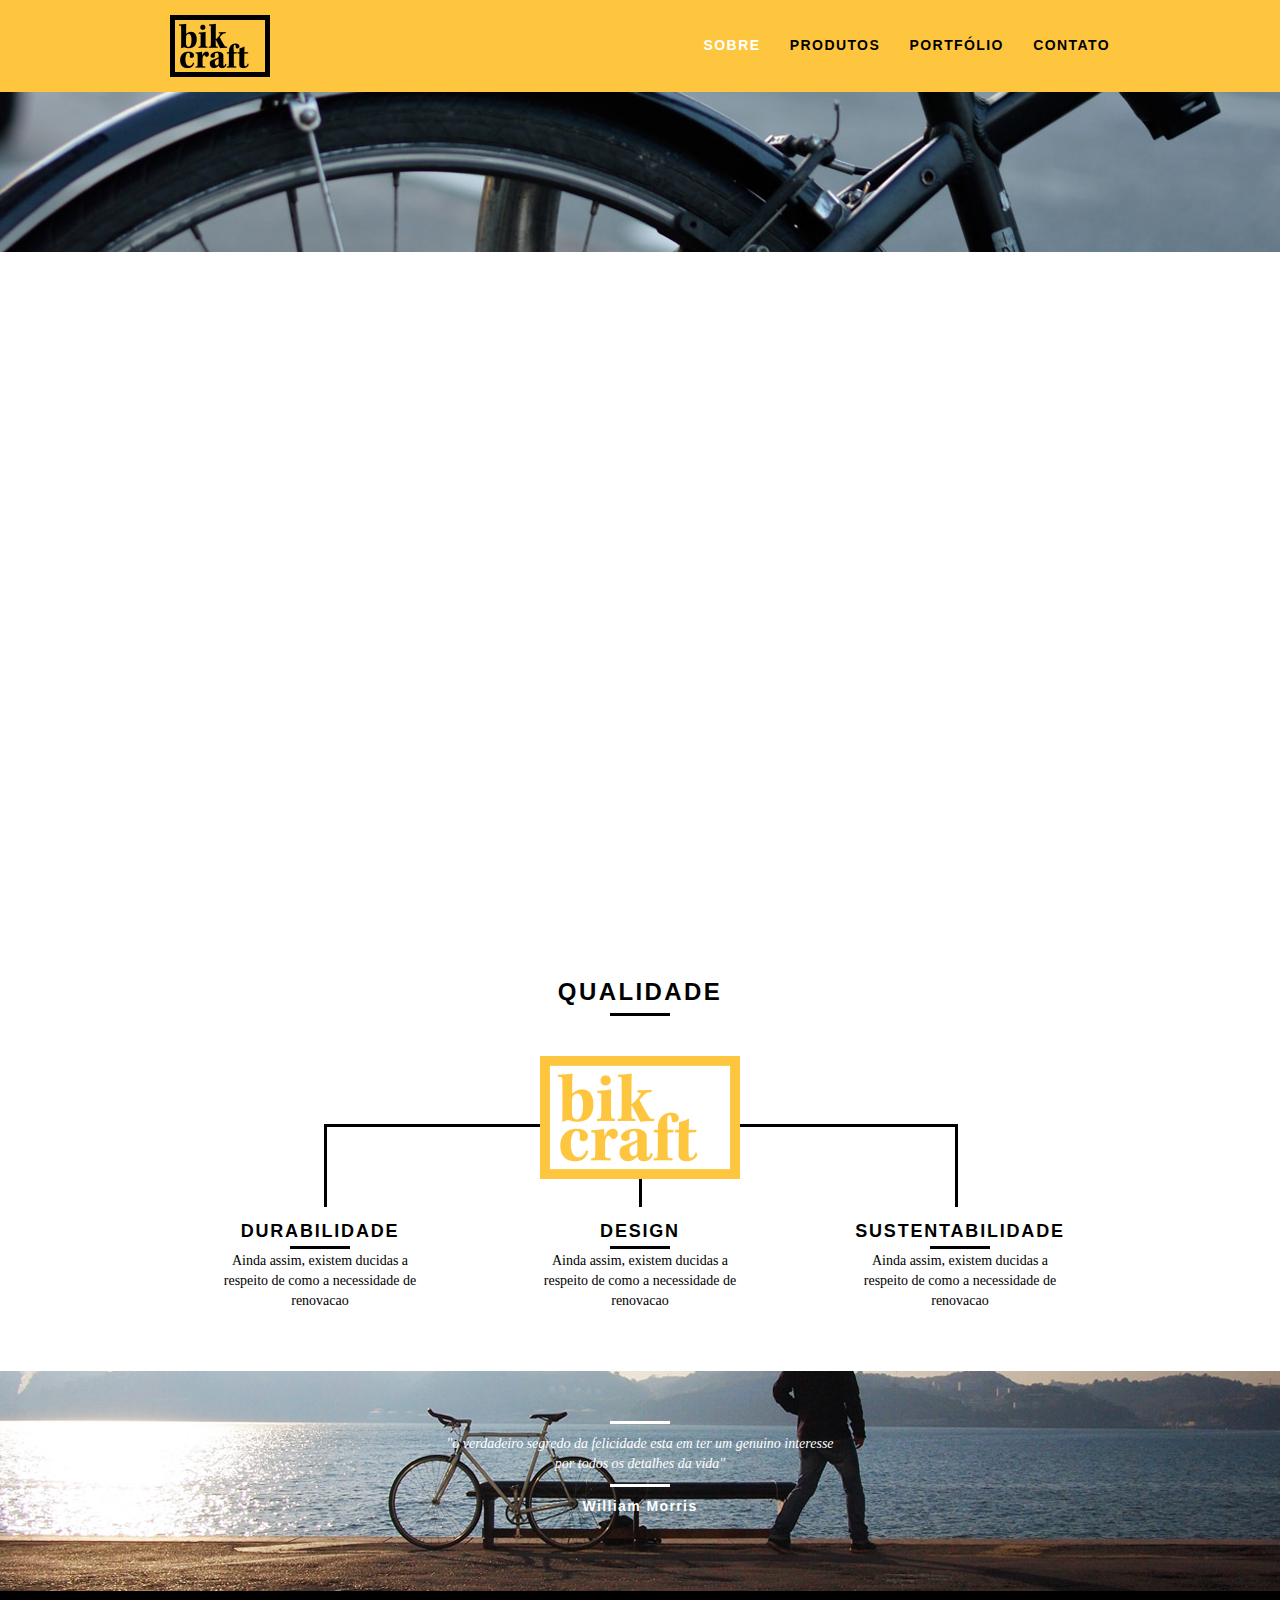
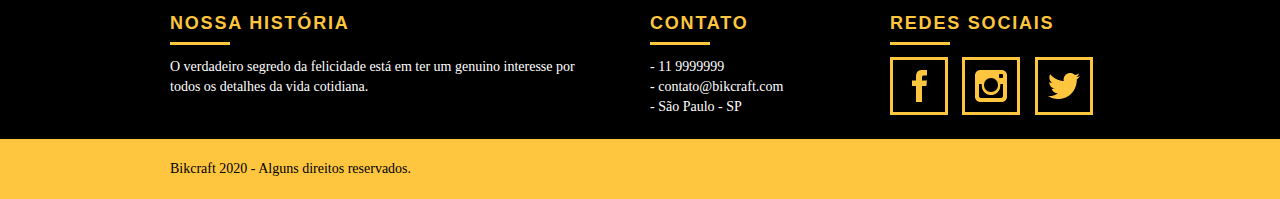
<file: sobre.html>
<!DOCTYPE html>
<html lang="pt-br">
    <head>
        <meta charset="utf-8"> 

        <meta name="description" content="Compre a bicicletasua  Personalizadas na Bikcraft">

        <meta property="og:title" content="Bikcraft - Bicicletas Personalizadas"/>
        <meta property="og:type" content="website"/>
        <meta property="og:url" content="https://edson-onishi.github.io/bikcraft/"/>
        <meta property="og:image" content="https://edson-onishi.github.io/bikcraft/img/og-image.png"/>

        <meta name="viewport" content="width=device=width, initial-scale=1"> <!--escala do site-->

        <link rel="sortcut icon" href="favicon.ico"> <!--icone da aba do site-->

        <title> Bikcraft - Sobre</title>
        <link rel="stylesheet" href="css/style.css">
    </head>
    <body>
        <header class="header">
            <div class="container">
                <a href="index.html" class="grid-4">
                    <img src="img/bikcraft.png" alt="Bikcraft">
                </a>
                <nav class="grid-12 header_menu">
                    <ul>
                        <li><a href="sobre.html" class="menu_ativo">Sobre</a></li>
                        <li><a href="produtos.html">Produtos</a></li>
                        <li><a href="portfolio.html">Portfólio</a></li>
                        <li><a href="contato.html">contato</a></li>
                        <script src="js/libs/modernizr.custom.45655.js"></script>
                    </ul>
                </nav>
            </div>
        </header>

        <section class="introducao-interna interna_sobre">
            <div class="container">
                <h1>Sobre</h1>
                <p>conheça mais sobre a bikcraft</p>
                
            </div>
        </section>

        <section class="missao_sobre container animar-interno">
            <div class="grid-10">
                <h2 class="subtitulo-interno">História, Missão e Visão</h2>
                <p>No mundo atual, a contínua expansao de nossa atividade cumpre um papel essencial na formulação da gestão inovadora da qual fazemos parte da qual fazemos parte.</p>
                <p>No mundo atual, a contínua expansao de nossa atividade cumpre um papel essencial na formulação da gestão inovadora da qual fazemos parte da qual fazemos parte.</p>
            </div>
            <div class="grid-6">
                <h2 class="subtitulo-interno">Valores</h2>
                <ul>
                    <li>- Qualidade no processo com</li>
                    <li>- Foco no cliente sem perder a</li>
                    <li>- Diversão, preservando a</li>
                    <li>- Natureza com sustentabilidade</li>
                </ul>
            </div>

            <div class="grid-16 foto-equipe">
                <img src="img/equipe-bikcraft.jpg" alt="equipe bikcraft">
            </div>
        </section>

        <section class="qualidade container">
            <h2 class="subtitulo">Qualidade</h2>
            <img src="img/bikcraft-qualidade.png" alt="Bikcraft">
            <ul class="qualidade_lista">
                <li class="grid-1-3">
                    <h3>Durabilidade</h3>
                    <p>Ainda assim, existem ducidas a respeito de como a necessidade de renovacao</p>
                </li>

                <li class="grid-1-3">
                    <h3>Design</h3>
                    <p>Ainda assim, existem ducidas a respeito de como a necessidade de renovacao</p>
                </li>

                <li class="grid-1-3">
                    <h3>Sustentabilidade</h3>
                    <p>Ainda assim, existem ducidas a respeito de como a necessidade de renovacao</p>
                </li>
            </ul>
            
        </section>

        <section class="quebra">
            <blockquote class="quote-externo container">
                <p>"o verdadeiro segredo da felicidade esta em ter um genuino interesse por todos os detalhes da vida"
                </p>
                <cite>William Morris</cite>
            </blockquote>
        </section>

        <footer>
            <div class="footer">
                <div class="container">

                    <div class="grid-8 footer_historia">
                        <h3>Nossa História</h3>
                        <p>O verdadeiro segredo da felicidade está em ter um genuino interesse por todos os detalhes da vida cotidiana.</p>
                    </div>

                    <div class="grid-4 footer_contato">
                        <h3>Contato</h3>
                        <ul>
                            <li>- 11 9999999</li>
                            <li>- contato@bikcraft.com</li>
                            <li>- São Paulo - SP</li>
                        </ul>
                    </div>

                    <div class="grid-4 footer_redes">
                        <h3>redes sociais</h3>
                        <ul>
                            <li><a href="http://facebook.com" target="_blank"><img src="img/redes-sociais/facebook.png" alt="facebook"></a></li>
                            <li><a href="http://instagram.com" target="_blank"><img src="img/redes-sociais/instagram.png" alt="Instagram"></a></li>
                            <li><a href="http://twitter.com" target="_blank"><img src="img/redes-sociais/twitter.png" alt="twitter"></a></li>
                        </ul>
                    </div>
                </div>
            </div>

            <div class="copy">
                <div class="container">
                    <p class="grid-16">Bikcraft 2020 - Alguns direitos reservados.</p>
                </div>

            </div>
        </footer>

         <!--Javascript-->
         <script src="js/libs/jquery-3.4.1.min.js"></script>
         <script src="js/plugins.js"></script>
         <script src="js/main.js"></script>
    </body>

</html>
</file>
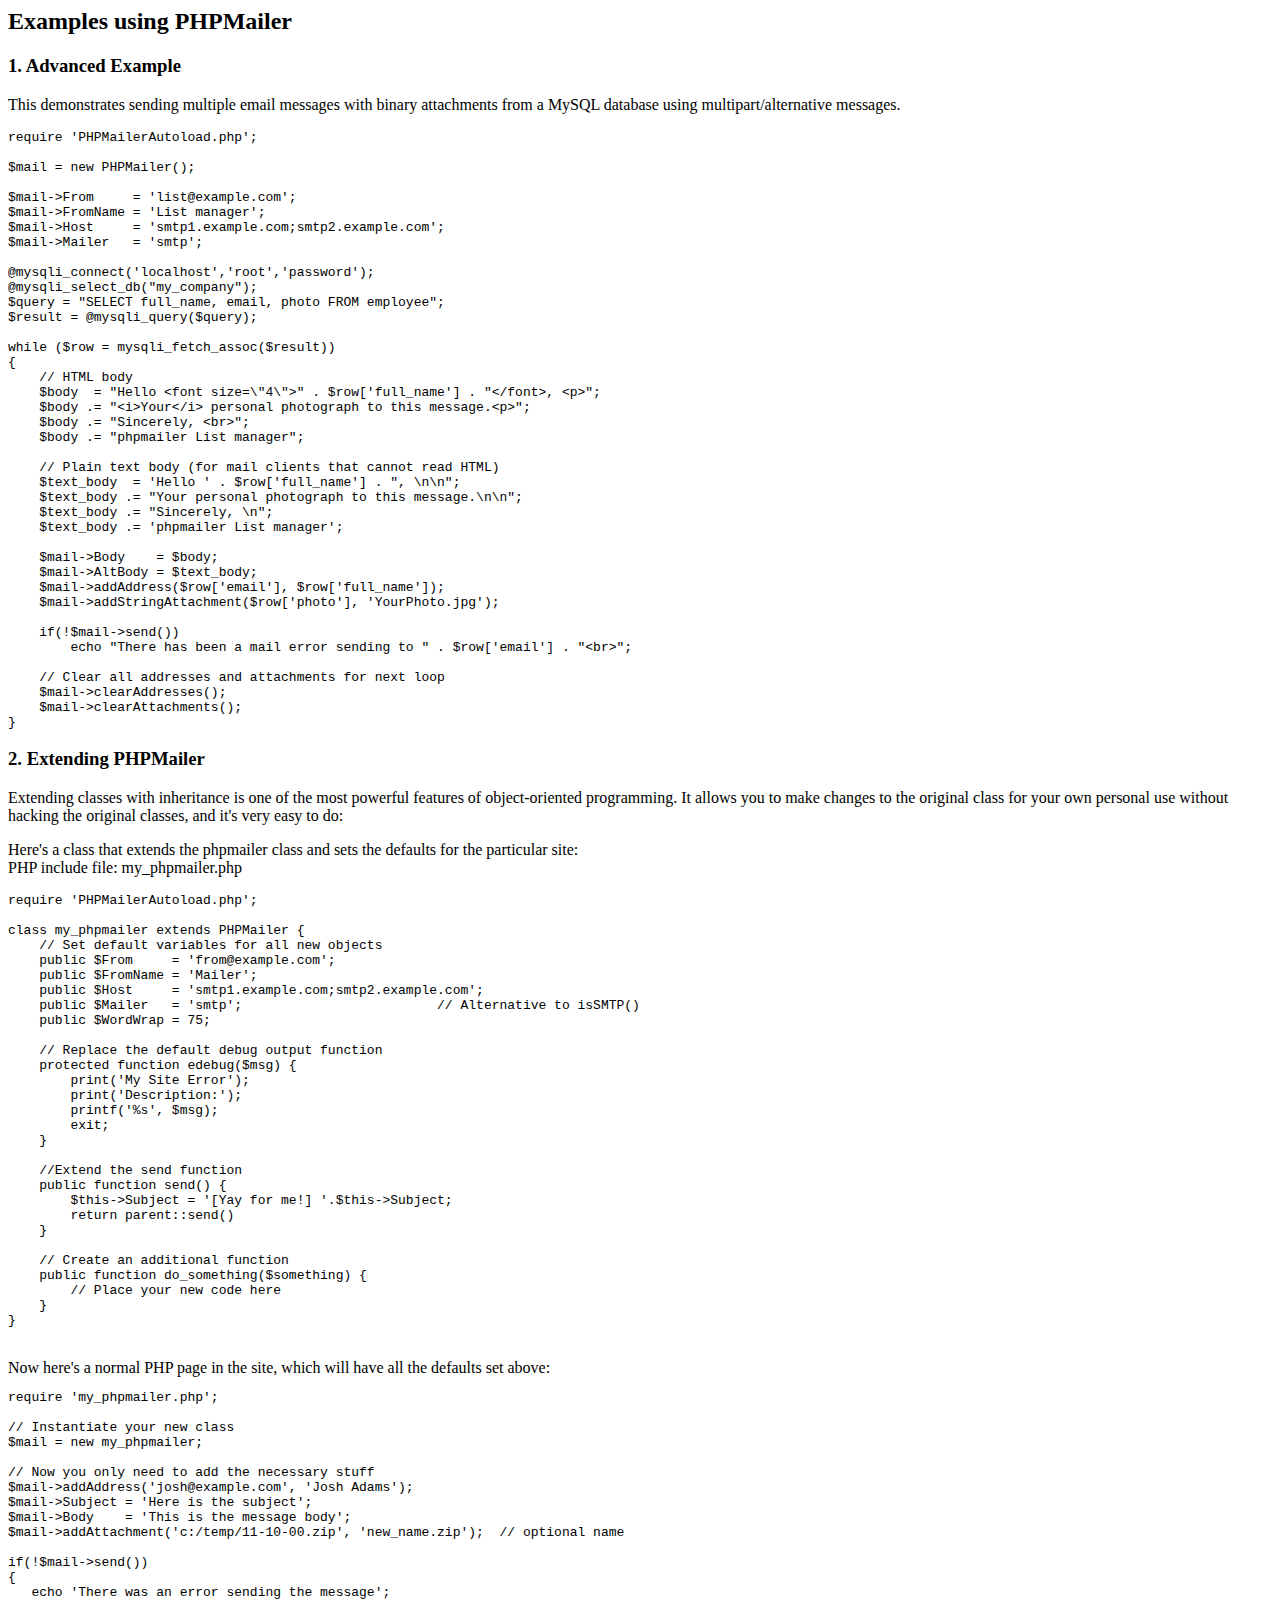
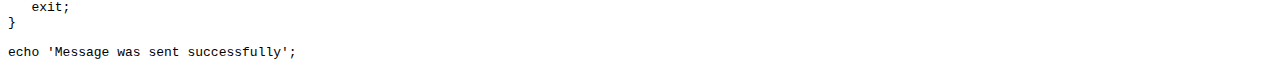
<file: PHPMailer/docs/extending.html>
<html>
<head>
<title>Examples using phpmailer</title>
</head>

<body>

<h2>Examples using PHPMailer</h2>

<h3>1. Advanced Example</h3>
<p>

This demonstrates sending multiple email messages with binary attachments
from a MySQL database using multipart/alternative messages.<p>

<pre>
require 'PHPMailerAutoload.php';

$mail = new PHPMailer();

$mail->From     = 'list@example.com';
$mail->FromName = 'List manager';
$mail->Host     = 'smtp1.example.com;smtp2.example.com';
$mail->Mailer   = 'smtp';

@mysqli_connect('localhost','root','password');
@mysqli_select_db("my_company");
$query = "SELECT full_name, email, photo FROM employee";
$result = @mysqli_query($query);

while ($row = mysqli_fetch_assoc($result))
{
    // HTML body
    $body  = "Hello &lt;font size=\"4\"&gt;" . $row['full_name'] . "&lt;/font&gt;, &lt;p&gt;";
    $body .= "&lt;i&gt;Your&lt;/i&gt; personal photograph to this message.&lt;p&gt;";
    $body .= "Sincerely, &lt;br&gt;";
    $body .= "phpmailer List manager";

    // Plain text body (for mail clients that cannot read HTML)
    $text_body  = 'Hello ' . $row['full_name'] . ", \n\n";
    $text_body .= "Your personal photograph to this message.\n\n";
    $text_body .= "Sincerely, \n";
    $text_body .= 'phpmailer List manager';

    $mail->Body    = $body;
    $mail->AltBody = $text_body;
    $mail->addAddress($row['email'], $row['full_name']);
    $mail->addStringAttachment($row['photo'], 'YourPhoto.jpg');

    if(!$mail->send())
        echo "There has been a mail error sending to " . $row['email'] . "&lt;br&gt;";

    // Clear all addresses and attachments for next loop
    $mail->clearAddresses();
    $mail->clearAttachments();
}
</pre>
<p>

<h3>2. Extending PHPMailer</h3>
<p>

Extending classes with inheritance is one of the most
powerful features of object-oriented programming. It allows you to make changes to the
original class for your own personal use without hacking the original
classes, and it's very easy to do:

<p>
Here's a class that extends the phpmailer class and sets the defaults
for the particular site:<br>
PHP include file: my_phpmailer.php
<p>

<pre>
require 'PHPMailerAutoload.php';

class my_phpmailer extends PHPMailer {
    // Set default variables for all new objects
    public $From     = 'from@example.com';
    public $FromName = 'Mailer';
    public $Host     = 'smtp1.example.com;smtp2.example.com';
    public $Mailer   = 'smtp';                         // Alternative to isSMTP()
    public $WordWrap = 75;

    // Replace the default debug output function
    protected function edebug($msg) {
        print('My Site Error');
        print('Description:');
        printf('%s', $msg);
        exit;
    }

    //Extend the send function
    public function send() {
        $this->Subject = '[Yay for me!] '.$this->Subject;
        return parent::send()
    }

    // Create an additional function
    public function do_something($something) {
        // Place your new code here
    }
}
</pre>
<br>
Now here's a normal PHP page in the site, which will have all the defaults set above:<br>

<pre>
require 'my_phpmailer.php';

// Instantiate your new class
$mail = new my_phpmailer;

// Now you only need to add the necessary stuff
$mail->addAddress('josh@example.com', 'Josh Adams');
$mail->Subject = 'Here is the subject';
$mail->Body    = 'This is the message body';
$mail->addAttachment('c:/temp/11-10-00.zip', 'new_name.zip');  // optional name

if(!$mail->send())
{
   echo 'There was an error sending the message';
   exit;
}

echo 'Message was sent successfully';
</pre>
</body>
</html>
</file>
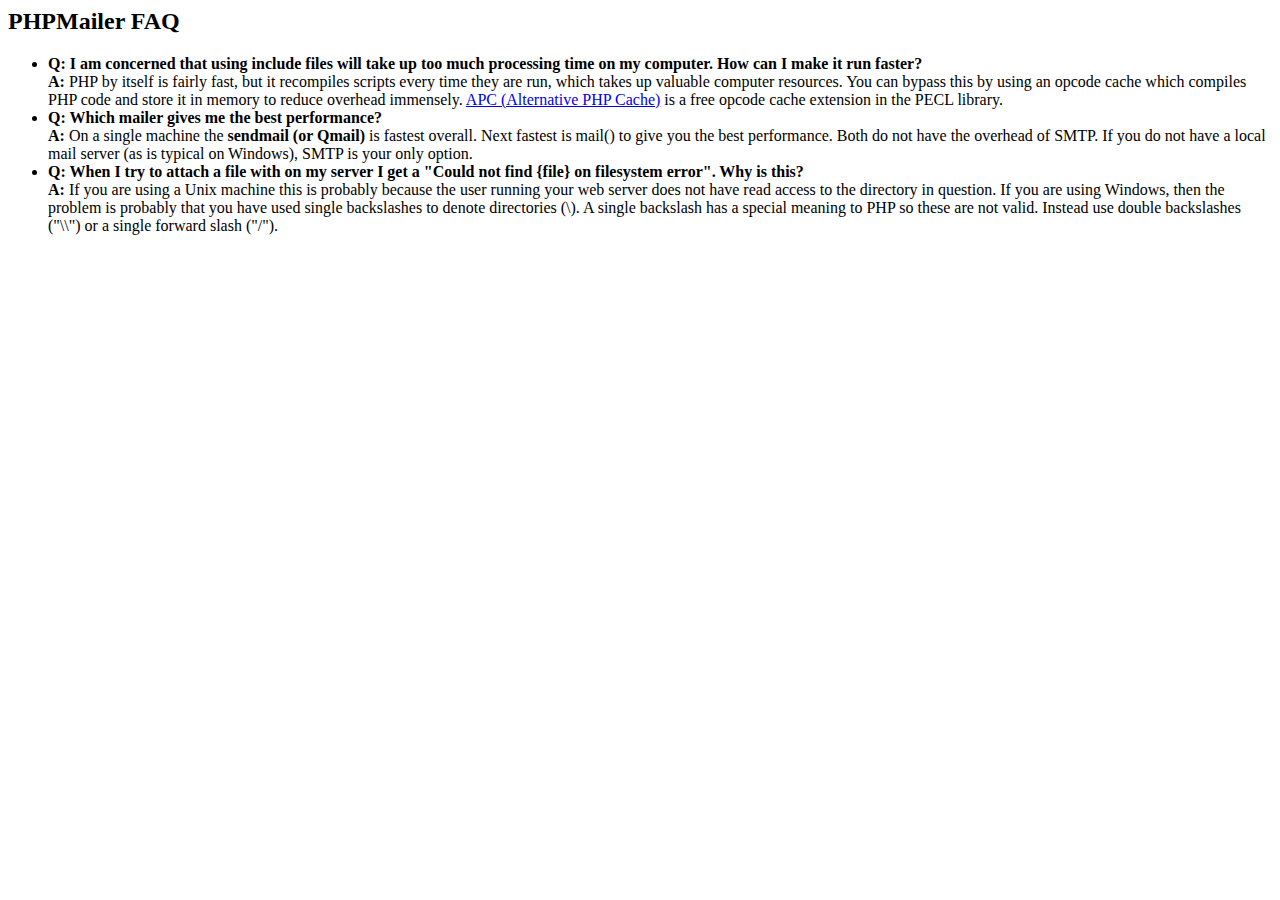
<file: PHPMailer/docs/faq.html>
﻿<html>
<head>
<title>PHPMailer FAQ</title>
</head>
<body>
<h2>PHPMailer FAQ</h2>
<ul>
    <li><strong>Q: I am concerned that using include files will take up too much
    processing time on my computer. How can I make it run faster?</strong><br>
    <strong>A:</strong> PHP by itself is fairly fast, but it recompiles scripts every time they are run, which takes up valuable
    computer resources. You can bypass this by using an opcode cache which compiles
    PHP code and store it in memory to reduce overhead immensely. <a href="http://www.php.net/apc/">APC
    (Alternative PHP Cache)</a> is a free opcode cache extension in the PECL library.</li>
    <li><strong>Q: Which mailer gives me the best performance?</strong><br>
    <strong>A:</strong> On a single machine the <strong>sendmail (or Qmail)</strong> is fastest overall.
    Next fastest is mail() to give you the best performance. Both do not have the overhead of SMTP.
    If you do not have a local mail server (as is typical on Windows), SMTP is your only option.</li>
    <li><strong>Q: When I try to attach a file with on my server I get a
    "Could not find {file} on filesystem error". Why is this?</strong><br>
    <strong>A:</strong> If you are using a Unix machine this is probably because the user
    running your web server does not have read access to the directory in question. If you are using Windows,
    then the problem is probably that you have used single backslashes to denote directories (\).
    A single backslash has a special meaning to PHP so these are not
    valid. Instead use double backslashes ("\\") or a single forward
    slash ("/").</li>
</ul>
</body>
</html>
</file>
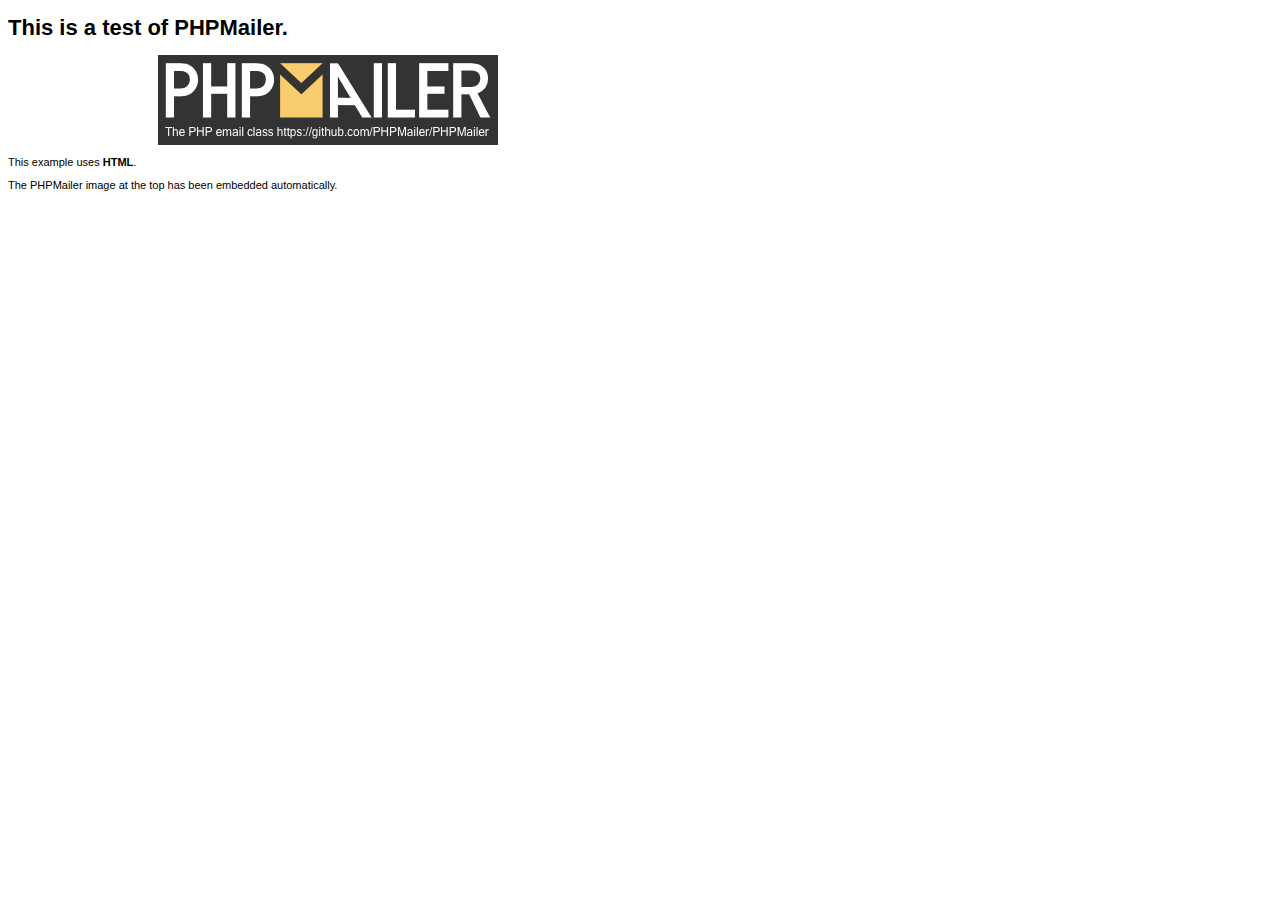
<file: PHPMailer/examples/contents.html>
<!DOCTYPE HTML PUBLIC "-//W3C//DTD HTML 4.01 Transitional//EN" "http://www.w3.org/TR/html4/loose.dtd">
<html>
<head>
  <meta http-equiv="Content-Type" content="text/html; charset=utf-8">
  <title>PHPMailer Test</title>
</head>
<body>
  <div style="width: 640px; font-family: Arial, Helvetica, sans-serif; font-size: 11px;">
    <h1>This is a test of PHPMailer.</h1>
    <div align="center">
      <a href="https://github.com/PHPMailer/PHPMailer/"><img src="images/phpmailer.png" height="90" width="340" alt="PHPMailer rocks"></a>
    </div>
    <p>This example uses <strong>HTML</strong>.</p>
    <p>The PHPMailer image at the top has been embedded automatically.</p>
  </div>
</body>
</html>
</file>
<file: css/style.css>
html{font-family:sans-serif;-ms-text-size-adjust:100%;-webkit-text-size-adjust:100%}body{margin:0}article,aside,details,figcaption,figure,footer,header,hgroup,main,menu,nav,section,summary{display:block}audio,canvas,progress,video{display:inline-block;vertical-align:baseline}audio:not([controls]){display:none;height:0}[hidden],template{display:none}a{background-color:transparent}a:active,a:hover{outline:0}abbr[title]{border-bottom:1px dotted}b,strong{font-weight:700}dfn{font-style:italic}h1{font-size:2em;margin:.67em 0}mark{background:#ff0;color:#000}small{font-size:80%}sub,sup{font-size:75%;line-height:0;position:relative;vertical-align:baseline}sup{top:-.5em}sub{bottom:-.25em}img{border:0}svg:not(:root){overflow:hidden}figure{margin:1em 40px}hr{-moz-box-sizing:content-box;box-sizing:content-box;height:0}pre{overflow:auto}code,kbd,pre,samp{font-family:monospace,monospace;font-size:1em}button,input,optgroup,select,textarea{color:inherit;font:inherit;margin:0}button{overflow:visible}button,select{text-transform:none}button,html input[type="button"],/* 1 */
input[type="reset"],input[type="submit"]{-webkit-appearance:button;cursor:pointer}button[disabled],html input[disabled]{cursor:default}button::-moz-focus-inner,input::-moz-focus-inner{border:0;padding:0}input{line-height:normal}input[type="checkbox"],input[type="radio"]{box-sizing:border-box;padding:0}input[type="number"]::-webkit-inner-spin-button,input[type="number"]::-webkit-outer-spin-button{height:auto}input[type="search"]{-webkit-appearance:textfield;-moz-box-sizing:content-box;-webkit-box-sizing:content-box;box-sizing:content-box}input[type="search"]::-webkit-search-cancel-button,input[type="search"]::-webkit-search-decoration{-webkit-appearance:none}fieldset{border:1px solid silver;margin:0 2px;padding:.35em .625em .75em}legend{border:0;padding:0}textarea{overflow:auto}optgroup{font-weight:700}table{border-collapse:collapse;border-spacing:0}td,th{padding:0}a{text-decoration:none}ol,ul{list-style:none}html,body,div,span,iframe,h1,h2,h3,h4,h5,h6,p,blockquote,a,em,img,dl,dt,dd,ol,ul,li,fieldset,form,label,legend,article,footer,header,nav,section,main{margin:0;padding:0;border:0;vertical-align:baseline}h1,h2,h3,h4,h5,h6,p,a,ul{font-size:1em;font-weight:400}*,:before,:after{-webkit-box-sizing:border-box;-moz-box-sizing:border-box;box-sizing:border-box}.container{width:960px;margin:0 auto;padding:0;position:relative}.container:after,.container:before{content:" ";display:table}.container:after{clear:both}.grid-1,.grid-2,.grid-3,.grid-4,.grid-5,.grid-6,.grid-7,.grid-8,.grid-9,.grid-10,.grid-11,.grid-12,.grid-13,.grid-14,.grid-15,.grid-16,.grid-1-3{float:left;margin-left:10px;margin-right:10px}.grid-1{width:40px}.grid-2{width:100px}.grid-3{width:160px}.grid-4{width:220px}.grid-5{width:280px}.grid-6{width:340px}.grid-7{width:400px}.grid-8{width:460px}.grid-9{width:520px}.grid-10{width:580px}.grid-11{width:640px}.grid-12{width:700px}.grid-13{width:760px}.grid-14{width:820px}.grid-15{width:880px}.grid-16{width:940px}.grid-1-3{width:300px}@media only screen and (min-width: 768px) and (max-width: 959px){.container{width:768px}.grid-1{width:28px}.grid-2{width:76px}.grid-3{width:124px}.grid-4{width:172px}.grid-5{width:220px}.grid-6{width:268px}.grid-7{width:316px}.grid-8{width:364px}.grid-9{width:412px}.grid-10{width:460px}.grid-11{width:508px}.grid-12{width:556px}.grid-13{width:604px}.grid-14{width:652px}.grid-15{width:700px}.grid-16{width:748px}.grid-1-3{width:236px}}@media only screen and (max-width: 767px){.container{width:300px}.grid-1,.grid-2,.grid-3,.grid-4,.grid-5,.grid-6,.grid-7,.grid-8,.grid-9,.grid-10,.grid-11,.grid-12,.grid-13,.grid-14,.grid-15,.grid-16,.grid-1-3{width:300px;margin:0 0 20px;float:none}}wwwwwwwwwwwwwwwwwwwwwwwwwwww
/* Estilos Gerais*/
body{font-family:Arial,Helvetica,sans-serif}p{font-family:Georgia,'Times New Roman',Times,serif;font-size:14px;line-height:20px}img{display:block;max-width:100%}.formphp label.nao-aparece,.formphp input.nao-aparece{display:none!important}#form-erro span,#form-send span{font-size:18px;line-height:25px;margin-bottom:10px;display:block}#form-send{color:#31aa39}#form-erro{color:#f64540}.btn{border:3px solid #fec63e;padding:10px 30px;color:#fec63e;font-size:14px;line-height:20px;text-transform:uppercase;letter-spacing:.1em;font-weight:700;transition:all .5s ease}.btn:hover{color:#fff;border-color:#fff}.btn-preto:hover{color:#000;border-color:#000}.subtitulo{font-size:24px;line-height:30px;font-weight:700;letter-spacing:.1em;color:#000;text-transform:uppercase;text-align:center;margin-bottom:40px}.subtitulo:after{content:"";display:block;width:60px;height:3px;background-color:#000;margin:6px auto}.subtitulo-interno{font-size:24px;line-height:30px;font-weight:700;letter-spacing:.1em;color:#000;text-transform:uppercase;margin-bottom:20px}.subtitulo-interno:after{content:"";display:block;width:60px;height:3px;background-color:#000;margin:6px 0}.header{position:fixed;top:0;width:100%;background:#fec63e;padding:15px 0;z-index:10}.header_menu{text-align:right}.header_menu ul li{display:inline-block;margin-left:25px;margin-top:20px}.header_menu ul li a{color:#000;font-weight:700;text-transform:uppercase;letter-spacing:.1em;font-size:14px;line-height:20px;padding:10px 0;transition:all .3s ease}.header_menu ul li a:hover{color:#fff}.header_menu ul li .menu_ativo{color:#fff}.introducao{width:100%;height:380px;background:url(../img/bg.jpg) no-repeat center;background-size:cover;margin-top:92px;text-align:center;padding-top:80px}.introducao h1{font-size:48px;color:#fff;font-weight:700;text-transform:uppercase}.quote-externo{max-width:320px;margin:0 auto;margin-bottom:40px;color:#fff}.quote-externo p{font-style:italic}.quote-externo p:before,.quote-externo p:after{content:"";display:block;width:60px;height:3px;background-color:#fff;margin:10px auto}.quote-externo cite{font-style:normal;font-weight:700;font-size:14px;letter-spacing:.1em}.introducao-interna{width:100%;margin-top:92px;height:160px;background-size:cover;text-align:center;color:#fff;padding-top:30px}.introducao-interna h1{font-size:36px;font-weight:700;text-transform:uppercase}.introducao-interna h1:after{content:"";display:block;width:60px;height:3px;background-color:#fff;margin:6px auto 10px}.produtos{padding:60px 0}.produtos_lista li{background:#fec63e;text-align:center}.produtos_lista li img{margin:0 auto}.produtos_lista li h3{font-weight:700;font-size:18px;line-height:25px;text-transform:uppercase;letter-spacing:.1em}.produtos_lista li h3:after{content:"";display:block;width:60px;height:3px;background-color:#000;margin:2px auto}.produtos_lista li p{padding:10px 20px 20px}.produtos_icone{background:#000;padding:20px}.call{padding-top:40px;text-align:center;clear:both}.call p{margin-bottom:20px}.portfolio{width:100%;background:#000;padding:40px 0}.portfolio .subtitulo{color:#fec63e}.portfolio .subtitulo:after{background:#fec63e}.portfolio_lista div:last-of-type{margin-top:20px}.portfolio .call p{color:#fff}.qualidade{padding:60px 0}.qualidade:after{content:"";width:634px;height:83px;display:block;background:url(../img/linhas.png) no-repeat center;position:absolute;top:207px;right:162px;z-index:-1}.qualidade img{margin:0 auto}.qualidade_lista{padding-top:40px;overflow:auto}.qualidade_lista li{text-align:center;padding:0 40px}.qualidade_lista li h3{font-weight:700;font-size:18px;line-height:25px;text-transform:uppercase;letter-spacing:.1em}.qualidade_lista li h3:after{content:"";display:block;width:60px;height:3px;background-color:#000;margin:2px auto}.quebra{width:100%;height:220px;background:url(../img/bg-footer.jpg) no-repeat center;background-size:cover;text-align:center;padding-top:40px}.quebra .quote-externo{max-width:400px}.footer{width:100%;background:#000;color:#fff;padding:20px 0}.footer h3{font-size:18px;line-height:25px;color:#fec63e;text-transform:uppercase;letter-spacing:.1em;font-weight:700}.footer h3:after{content:"";display:block;width:60px;height:3px;background:#fec63e;margin:6px 0 12px}.footer_historia{padding-right:40px}.footer_contato ul li{font-size:14px;line-height:20px;font-family:Georgia,'Times New Roman',Times,serif}.footer_redes ul li{display:inline-block;margin-right:10px}.footer_redes ul li a{border:3px solid #fec63e;display:block;padding:10px;transition:all .5s ease}.footer_redes ul li a:hover{border-color:#fff}.copy{width:100%;background:#fec63e;padding:20px 0}.js .introducao h1,.js .introducao blockquote,.js .introducao .btn,.js .animar,.js .animar-interno,.js .introducao-interna h1,.js .introducao-interna p{opacity:0}.animated{-webkit-animation-duration:1s;animation-duration:1s;-webkit-animation-fill-mode:both;animation-fill-mode:both}@-webkit-keyframes fadeInDown{0%{opacity:0;-webkit-transform:translate3d(0,-20px,0);transform:translate3d(0,-20px,0)}100%{opacity:1;-webkit-transform:none;transform:none}}@keyframes fadeInDown{0%{opacity:0;-webkit-transform:translate3d(0,-20px,0);transform:translate3d(0,-20px,0)}100%{opacity:1;-webkit-transform:none;transform:none}}.fadeInDown{-webkit-animation-name:fadeInDown;animation-name:fadeInDown}.interna_sobre{background:url(../img/bg-sobre.jpg) no-repeat center;background-size:cover}.missao_sobre{padding-top:60px}.missao_sobre p{font-size:18px;line-height:25px;margin-bottom:1em;padding-right:60px}.missao_sobre ul li{font-family:Georgia,'Times New Roman',Times,serif;font-size:18px;line-height:30px}.foto-equipe{padding-top:40px}.interna_produtos{background:url(../img/bg-produtos.jpg) no-repeat center;background-size:cover}.produto_item{padding-top:60px}.produto_item h2{font-size:36px;text-transform:uppercase;color:#fff;letter-spacing:.1em;font-weight:700;position:relative;top:-180px;text-align:center;margin-bottom:-56px}.produto_item h2:after,.produto_item h2:before{content:"";display:block;width:60px;height:3px;background-color:#fff;margin:6px auto 8px}.produto_icone{background:#000;padding:70px 0}.produto_icone img{margin:0 auto}.produto_info{background:#000}.produto_info p{color:#fff;font-size:18px;line-height:25px;height:180px;padding:30px 40px}.produto_info ul li{background:#fec63e;text-transform:uppercase;font-size:18px;line-height:20px;font-weight:700;letter-spacing:.1em;float:left;width:229px;height:49px;text-align:center;padding-top:16px}.produto_info ul li:nth-child(1),.produto_info ul li:nth-child(2){margin-bottom:2px}.produto_info ul li:nth-child(even){margin-left:2px}.orcamento{background:#000;width:100%;margin-top:60px;padding:40px 0}.orcamento h2{color:#fec63e}.orcamento h2:after{background:#fec63e}.form{padding-right:60px}.form label{display:block;color:#fff;font-family:Georgia,'Times New Roman',Times,serif;font-size:18px;line-height:25px}.form input{display:block;width:100%;border:4px solid #fec63e;background:none;color:#fff;padding:7px 10px;margin-bottom:10px;outline:none;font-size:14px;font-family:Georgia,'Times New Roman',Times,serif}.form textarea{display:block;width:100%;height:120px;border:4px solid #fec63e;background:none;color:#fff;padding:7px 10px;margin-bottom:10px;outline:none;font-size:14px;font-family:Georgia,'Times New Roman',Times,serif}.form button{padding:7px 40px;background:none}.orcamento_dados{color:#fff}.orcamento_dados h3{font-size:18px;line-height:25px;text-transform:uppercase;color:#fec63e;font-weight:700}.orcamento_dados span{display:block;font-size:18px;line-height:30px;font-family:Georgia,'Times New Roman',Times,serif}.orcamento_dados span:nth-of-type(2){margin-bottom:40px}.orcamento_dados ul{padding-right:60px}.orcamento_dados ul li{font-family:Georgia,'Times New Roman',Times,serif;font-size:14px;padding:10px 15px}.orcamento_dados ul li:nth-child(odd){background:#1d1d1d}.orcamento_dados p{margin:8px 0}.interna_portfolio{background:url(../img/bg-portfolio.jpg) no-repeat center;background-size:cover}.quote_clientes{padding:60px 0;max-width:460px;margin:0 auto}.quote_clientes p{text-align:center;font-family:Georgia,'Times New Roman',Times,serif;font-size:18px;line-height:25px;font-style:italic}.quote_clientes cite{font-size:18px;font-weight:700;float:right;font-style:normal}.rslides,.rslides_portfolio{position:relative;list-style:none;overflow:hidden;width:100%;padding:0;margin:0}.rslides li,.rslides_portfolio li{-webkit-backface-visibility:hidden;position:absolute;display:none;width:100%;left:0;top:0}.rslides li:first-child,.rslides_portfolio li:first-child{position:relative;display:block;float:left}.rslides img,.rslides_portfolio img{display:block;height:auto;width:100%;border:0}.rslides_tabs{text-align:center;margin-top:14px}.rslides_tabs li{display:inline;margin:0 5px}.rslides_tabs li a{display:inline-block;width:12px;height:12px;background:#1d1d1d;color:#1d1d1d;border-radius:20px;overflow:hidden;text-indent:-200px}.rslides_tabs li.rslides_here a,.rslides_tabs li a:hover{background:#fec63e;color:#fec63e}.interna_contato{background:url(../img/bg-contato.jpg) no-repeat center;background-size:cover}.contato{padding:40px 0}.contato_form{padding-right:60px}.contato_form label{display:block;font-family:Georgia,'Times New Roman',Times,serif;font-size:18px;line-height:25px}.contato_form input{display:block;width:100%;border:4px solid #fec63e;background:none;padding:7px 10px;margin-bottom:10px;outline:none;font-size:14px;font-family:Georgia,'Times New Roman',Times,serif}.contato_form textarea{display:block;width:100%;height:120px;border:4px solid #fec63e;background:none;padding:7px 10px;margin-bottom:10px;outline:none;font-size:14px;font-family:Georgia,'Times New Roman',Times,serif}.contato_form button{padding:7px 40px;background:none}.contato_dados{color:#000}.contato_dados h3{font-size:18px;line-height:25px;text-transform:uppercase;color:#fec63e;font-weight:700}.contato_dados span{display:block;font-size:18px;line-height:30px;font-family:Georgia,'Times New Roman',Times,serif}.contato_dados span:nth-of-type(even){margin-bottom:40px}.contato_dados ul{margin-top:10px}.contato_dados ul li{display:inline-block;margin-right:10px}.contato_dados ul li a{border:3px solid #fec63e;display:block;padding:10px}.contato_dados ul li a:hover{border-color:#000}.contato_mapa{margin-bottom:60px}@media only screen and (min-width: 768px) and (max-width: 959px){.qualidade:after{right:66px}.qualidade_lista li{padding:0 10px}.footer_redes ul li a{padding:6px}.footer_redes ul li a img{width:26px;height:26px}.produto_item h2{top:-150px;margin-bottom:-56px}.produto_icone{padding:41px 0}.produto_info p{color:#fff;font-size:14px;line-height:20px;height:122px;padding:20px 30px}.produto_info ul li{width:181px;height:49px}}@media only screen and (max-width: 767px){.header{position:relative;padding-bottom:0}.header img{margin:0 auto 10px}.header_menu{text-align:center}.header_menu ul li{margin:5px}.header_menu ul li a{border:4px solid #000;width:136px;display:block;float:left}.header_menu ul li a:hover{border-color:#fff}.header_menu ul li a.menu_ativo{border-color:#fff}.introducao h1{font-size:36px}.introducao{margin-top:0;padding-top:40px;background:url(../img/bg-mobile.jpg) no-repeat center;background-size:cover}.introducao-interna{margin-top:0}.call{padding:10px}.qualidade:after{display:none}.missao_sobre p{font-size:14px;line-height:20px;padding-right:0}.missao_sobre ul li{font-size:14px;line-height:25px}.produto_item h2{top:-100px;margin-bottom:-68px}.produto_icone{padding:41px 0}.produto_info p{color:#fff;font-size:14px;line-height:20px;height:auto;padding:20px 30px}.produto_info ul li{width:149px;height:49px;font-size:14px;line-height:20px;padding:14px}.form{padding-right:0}.orcamento_dados ul{padding-right:0}.contato_form{padding-right:0;margin-bottom:40px}}
</file>
